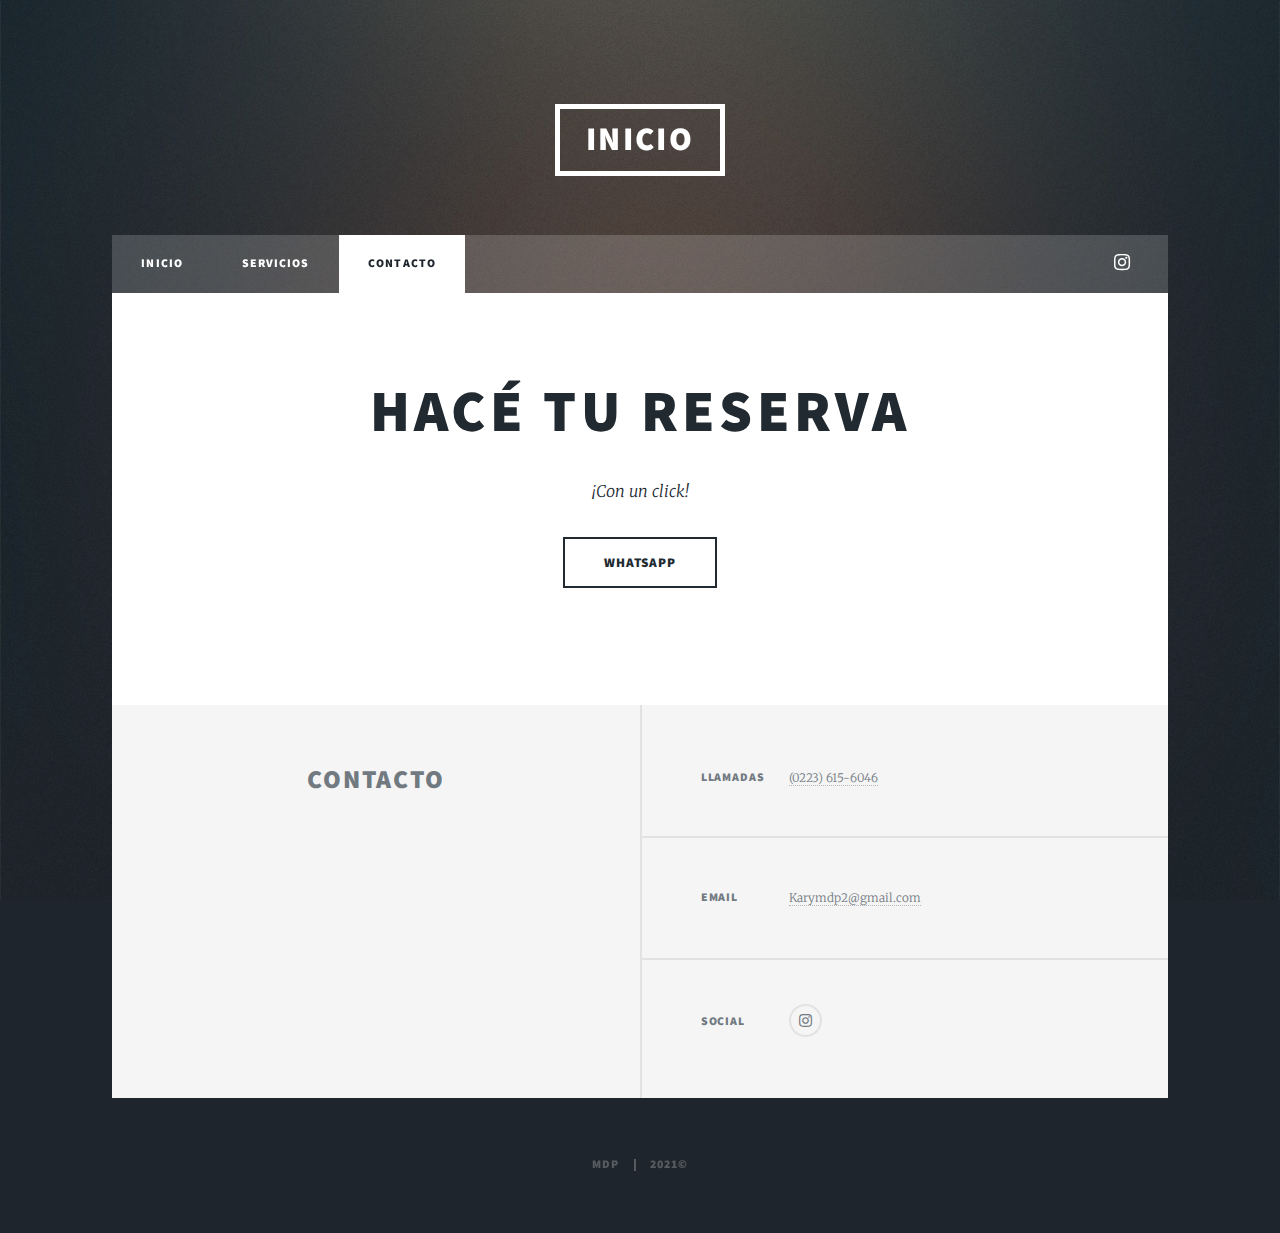
<file: elements.html>
<!DOCTYPE HTML>

<html>
	<head>
		<title>Contacto</title>
		<meta charset="utf-8" />
		<meta name="viewport" content="width=device-width, initial-scale=1, user-scalable=no" />
		<link rel="icon" type="image/x-icon" href="images/icono.ico">
		<link rel="stylesheet" href="assets/css/main.css" />
		<noscript><link rel="stylesheet" href="assets/css/noscript.css" /></noscript>
		<link href="https://cdn.jsdelivr.net/npm/bootstrap@5.1.1/dist/css/bootstrap.min.css" rel="stylesheet"
		integrity="sha384-F3w7mX95PdgyTmZZMECAngseQB83DfGTowi0iMjiWaeVhAn4FJkqJByhZMI3AhiU" crossorigin="anonymous">
		<script src="https://cdn.jsdelivr.net/npm/bootstrap@5.1.1/dist/js/bootstrap.bundle.min.js"
		integrity="sha384-/bQdsTh/da6pkI1MST/rWKFNjaCP5gBSY4sEBT38Q/9RBh9AH40zEOg7Hlq2THRZ" crossorigin="anonymous">
		</script>
	</head>
	<body class="is-preload">

		<!-- Wrapper -->
			<div id="wrapper">

				<!-- Header -->
					<header id="header">
						<a href="index.html" class="logo">Inicio</a>
					</header>

				<!-- Nav -->
					<nav id="nav">
						<ul class="links">
							<li><a href="index.html">Inicio</a></li>
							<li><a href="generic.html">Servicios</a></li>
							<li class="active"><a href="elements.html">Contacto</a></li>
						</ul>
						<ul class="icons">
							<li><a href="https://www.instagram.com/karuglam/" class="icon brands fa-instagram"><span class="label">Instagram</span></a></li>
						</ul>
					</nav>

				<!-- Main -->
					<div id="main">

						<!-- Post -->
							<section class="post">
								<header class="major">
									<h1>Hacé tu Reserva</h1>
									<p>¡Con un click!</p>
									<ul class="actions special">
										<li><a href="https://api.whatsapp.com/send?phone=5492236156046" class="button large">Whatsapp</a></li>
									</ul>
								</header>
							</section>

					</div>

				<!-- Footer -->
					<footer id="footer">
						<section>
							<h2 style="text-align:center;">Contacto</h2>
						</section>
						<section class="split contact">
			
							<section>
								<h3>Llamadas</h3>
								<p><a href="#">(0223) 615-6046</a></p>
							</section>
							<section>
								<h3>Email</h3>
								<p><a href="#">Karymdp2@gmail.com</a></p>
							</section>
							<section>
								<h3>Social</h3>
								<ul class="icons alt">
									<li><a href="https://www.instagram.com/karuglam/" class="icon brands alt fa-instagram"><span
												class="label">Instagram</span></a></li>
								</ul>
							</section>
						</section>
					</footer>

				<!-- Copyright -->
					<div id="copyright">
						<ul><li> Mdp</li><li>2021©</li></ul>
					</div>

			</div>

		<!-- Scripts -->
		<script src="assets/js/jquery.min.js"></script>
		<script src="assets/js/jquery.scrollex.min.js"></script>
		<script src="assets/js/jquery.scrolly.min.js"></script>
		<script src="assets/js/browser.min.js"></script>
		<script src="assets/js/breakpoints.min.js"></script>
		<script src="assets/js/util.js"></script>
		<script src="assets/js/main.js"></script>

	</body>
</html>
</file>
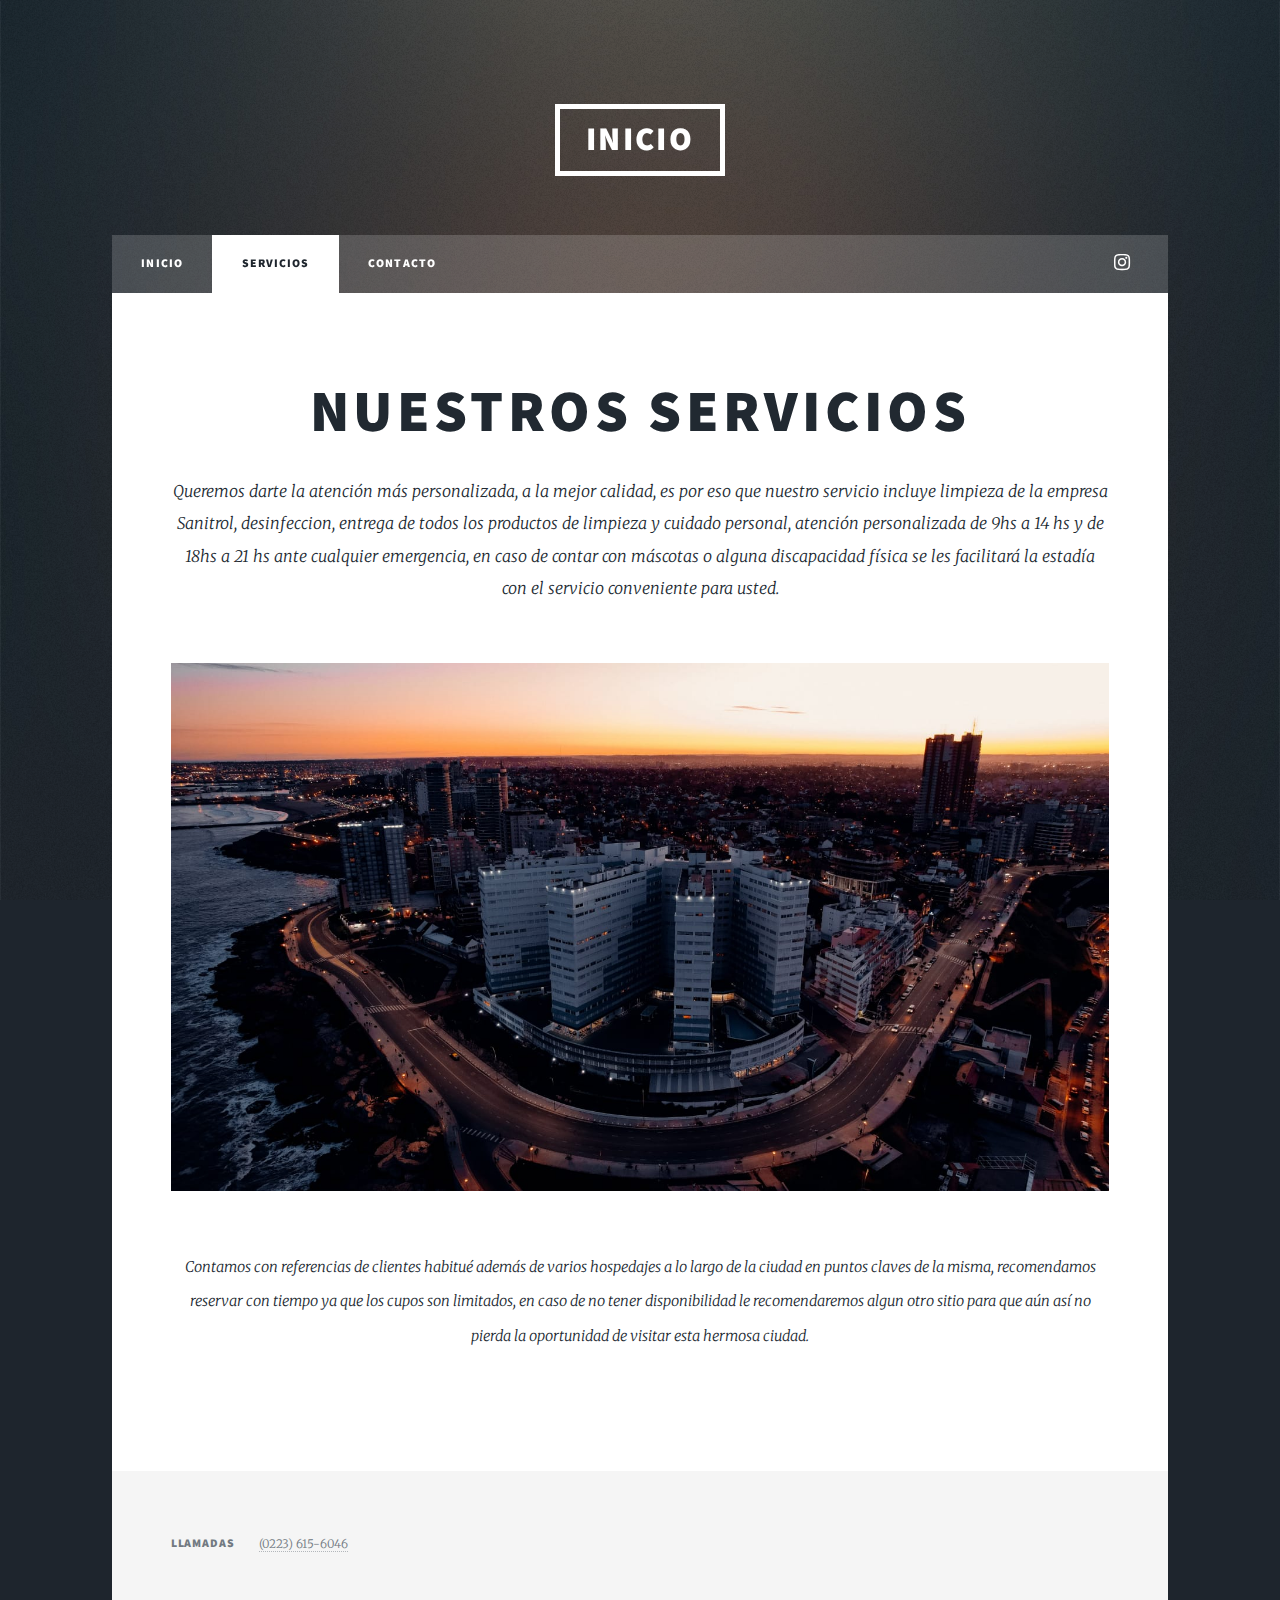
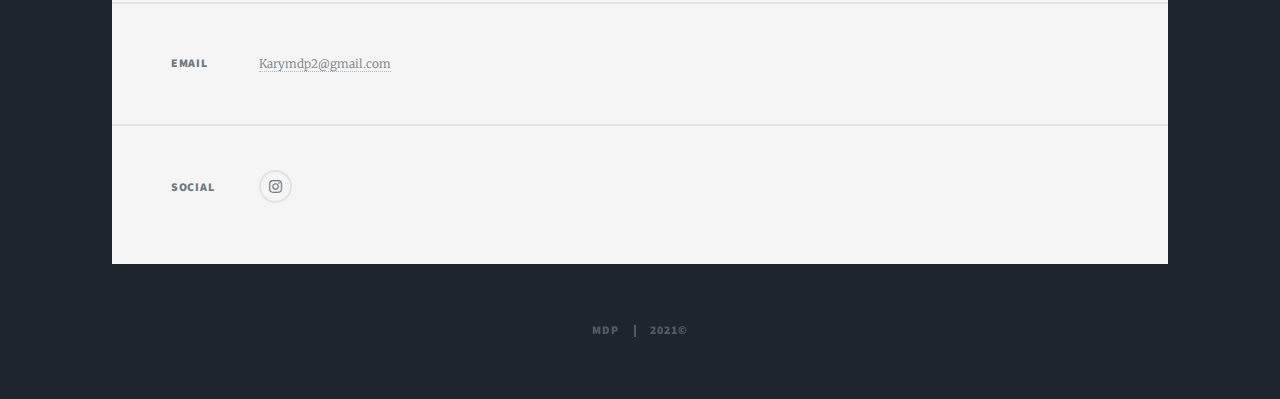
<file: generic.html>
<!DOCTYPE HTML>

<html>
	<head>
		<title>Servicios</title>
		<meta charset="utf-8" />
		<meta name="viewport" content="width=device-width, initial-scale=1, user-scalable=no" />
		<link rel="icon" type="image/x-icon" href="images/icono.ico">
		<link rel="stylesheet" href="assets/css/main.css" />
		<noscript><link rel="stylesheet" href="assets/css/noscript.css" /></noscript>
		<link href="https://cdn.jsdelivr.net/npm/bootstrap@5.1.1/dist/css/bootstrap.min.css" rel="stylesheet"
		integrity="sha384-F3w7mX95PdgyTmZZMECAngseQB83DfGTowi0iMjiWaeVhAn4FJkqJByhZMI3AhiU" crossorigin="anonymous">
		<script src="https://cdn.jsdelivr.net/npm/bootstrap@5.1.1/dist/js/bootstrap.bundle.min.js"
		integrity="sha384-/bQdsTh/da6pkI1MST/rWKFNjaCP5gBSY4sEBT38Q/9RBh9AH40zEOg7Hlq2THRZ" crossorigin="anonymous">
		</script>
	</head>
	<body class="is-preload">

		<!-- Wrapper -->
			<div id="wrapper">

				<!-- Header -->
					<header id="header">
						<a href="index.html" class="logo">Inicio</a>
					</header>

				<!-- Nav -->
					<nav id="nav">
						<ul class="links">
							<li><a href="index.html">Inicio</a></li>
							<li class="active"><a href="generic.html">Servicios</a></li>
							<li><a href="elements.html">Contacto</a></li>
						</ul>
						<ul class="icons">
							<li><a href="https://www.instagram.com/karuglam/" class="icon brands fa-instagram"><span class="label">Instagram</span></a></li>
						</ul>
					</nav>

				<!-- Main -->
					<div id="main">

						<!-- Post -->
							<section class="post">
								<header class="major">
									<h1>Nuestros Servicios</h1>
									<p>Queremos darte la atención más personalizada, a la mejor calidad, es por eso que nuestro servicio incluye limpieza de la empresa Sanitrol, desinfeccion, entrega de todos los productos de limpieza y cuidado personal, atención personalizada de 9hs a 14 hs y de 18hs a 21 hs ante cualquier emergencia, en caso de contar con máscotas o alguna discapacidad física se les facilitará la estadía con el servicio conveniente para usted.</p>
								</header>
								<div class="image main"><img src="img/background.jpeg" alt="" /></div>
								<header class="major">
								<p>Contamos con referencias de clientes habitué además de varios hospedajes a lo largo de la ciudad en puntos claves de la misma, recomendamos reservar con tiempo ya que los cupos son limitados, en caso de no tener disponibilidad le recomendaremos algun otro sitio para que aún así no pierda la oportunidad de visitar esta hermosa ciudad.</p>
								</header>
							</section>

					</div>

				<!-- Footer -->
					<footer id="footer">
						
						<section class="split contact">
							<section>
								<h3>Llamadas</h3>
								<p><a href="#">(0223) 615-6046</a></p>
							</section>
							<section>
								<h3>Email</h3>
								<p><a href="#">Karymdp2@gmail.com</a></p>
							</section>
							<section>
								<h3>Social</h3>
								<ul class="icons alt">
									<li><a href="https://www.instagram.com/karuglam/" class="icon brands alt fa-instagram"><span class="label">Instagram</span></a></li>
								</ul>
							</section>
						</section>
					</footer>

				<!-- Copyright -->
					<div id="copyright">
						<ul><li> Mdp</li><li>2021©</li></ul>
					</div>	

			</div>

		<!-- Scripts -->
		<script src="assets/js/jquery.min.js"></script>
		<script src="assets/js/jquery.scrollex.min.js"></script>
		<script src="assets/js/jquery.scrolly.min.js"></script>
		<script src="assets/js/browser.min.js"></script>
		<script src="assets/js/breakpoints.min.js"></script>
		<script src="assets/js/util.js"></script>
		<script src="assets/js/main.js"></script>
			

	</body>
</html>
</file>
<file: assets/css/main.css>
@import url(fontawesome-all.min.css);
@import url("https://fonts.googleapis.com/css?family=Merriweather:300,700,300italic,700italic|Source+Sans+Pro:900");

/*
	Massively by HTML5 UP
	html5up.net | @ajlkn
	Free for personal and commercial use under the CCA 3.0 license (html5up.net/license)
*/

.espacioenblanco{
	margin-top: 2rem;

}


html, body, div, span, applet, object,
iframe, h1, h2, h3, h4, h5, h6, p, blockquote,
pre, a, abbr, acronym, address, big, cite,
code, del, dfn, em, img, ins, kbd, q, s, samp,
small, strike, strong, sub, sup, tt, var, b,
u, i, center, dl, dt, dd, ol, ul, li, fieldset,
form, label, legend, table, caption, tbody,
tfoot, thead, tr, th, td, article, aside,
canvas, details, embed, figure, figcaption,
footer, header, hgroup, menu, nav, output, ruby,
section, summary, time, mark, audio, video {
	margin: 0;
	padding: 0;
	border: 0;
	font-size: 100%;
	font: inherit;
	vertical-align: baseline;}

article, aside, details, figcaption, figure,
footer, header, hgroup, menu, nav, section {
	display: block;}

body {
	line-height: 1;
}

ol, ul {
	list-style: none;
}

blockquote, q {
	quotes: none;
}

	blockquote:before, blockquote:after, q:before, q:after {
		content: '';
		content: none;
	}

table {
	border-collapse: collapse;
	border-spacing: 0;
}

body {
	-webkit-text-size-adjust: none;
}

mark {
	background-color: transparent;
	color: inherit;
}

input::-moz-focus-inner {
	border: 0;
	padding: 0;
}

input, select, textarea {
	-moz-appearance: none;
	-webkit-appearance: none;
	-ms-appearance: none;
	appearance: none;
}

/* Basic */

	@-ms-viewport {
		width: device-width;
	}

	body {
		-ms-overflow-style: scrollbar;
	}

	@media screen and (max-width: 480px) {

		html, body {
			min-width: 320px;
		}

	}

	html {
		box-sizing: border-box;
	}

	*, *:before, *:after {
		box-sizing: inherit;
	}

	body {
		background-color: #1e252d;
	}

		body.is-preload *, body.is-preload *:before, body.is-preload *:after {
			-moz-animation: none !important;
			-webkit-animation: none !important;
			-ms-animation: none !important;
			animation: none !important;
			-moz-transition: none !important;
			-webkit-transition: none !important;
			-ms-transition: none !important;
			transition: none !important;
		}

/* Type */

	html {
		font-size: 16pt;
	}

		@media screen and (max-width: 1680px) {

			html {
				font-size: 12pt;
			}

		}

		@media screen and (max-width: 1280px) {

			html {
				font-size: 11pt;
			}

		}

		@media screen and (max-width: 360px) {

			html {
				font-size: 10pt;
			}

		}

	body {
		color: #212931;
	}

	body, input, select, textarea {
		font-family: "Merriweather", Georgia, serif;
		font-weight: 300;
		font-size: 1rem;
		line-height: 2.375;
	}

	a {
		-moz-transition: color 0.2s ease-in-out, background-color 0.2s ease-in-out, border-color 0.2s ease-in-out, box-shadow 0.2s ease-in-out;
		-webkit-transition: color 0.2s ease-in-out, background-color 0.2s ease-in-out, border-color 0.2s ease-in-out, box-shadow 0.2s ease-in-out;
		-ms-transition: color 0.2s ease-in-out, background-color 0.2s ease-in-out, border-color 0.2s ease-in-out, box-shadow 0.2s ease-in-out;
		transition: color 0.2s ease-in-out, background-color 0.2s ease-in-out, border-color 0.2s ease-in-out, box-shadow 0.2s ease-in-out;
		border-bottom: dotted 1px;
		text-decoration: none;
	}

		a:hover {
			border-bottom-color: transparent;
		}

	strong, b {
		font-weight: 600;
	}

	em, i {
		font-style: italic;
	}

	p {
		text-align: justify;
		margin: 0 0 2rem 0;
	}

	h1, h2, h3, h4, h5, h6 {
		font-family: "Source Sans Pro", Helvetica, sans-serif;
		font-weight: 900;
		line-height: 1.5;
		letter-spacing: 0.075em;
		text-transform: uppercase;
		margin: 0 0 1rem 0;
	}

		h1 a, h2 a, h3 a, h4 a, h5 a, h6 a {
			border-bottom: 0;
			color: inherit;
			text-decoration: none;
		}

	h1 {
		font-size: 4rem;
		line-height: 1.1;
		margin: 0 0 2rem 0;
	}

	h2 {
		font-size: 1.75rem;
		line-height: 1.3;
		margin: 0 0 1.5rem 0;
	}

	h3 {
		font-size: 1.25rem;
		margin: 0 0 1.5rem 0;
	}

	h4 {
		font-size: 1rem;
	}

	h5 {
		font-size: 0.9rem;
	}

	h6 {
		font-size: 0.8rem;
	}

	sub {
		font-size: 0.8rem;
		position: relative;
		top: 0.5rem;
	}

	sup {
		font-size: 0.8rem;
		position: relative;
		top: -0.5rem;
	}

	blockquote {
		border-left: solid 4px;
		font-style: italic;
		margin: 0 0 2rem 0;
		padding: 0.5rem 0 0.5rem 2rem;
	}

	code {
		border: solid 2px;
		font-family: "Courier New", monospace;
		font-size: 0.9rem;
		margin: 0 0.25rem;
		padding: 0.25rem 0.65rem;
	}

	pre {
		-webkit-overflow-scrolling: touch;
		font-family: "Courier New", monospace;
		font-size: 0.9rem;
		margin: 0 0 2rem 0;
	}

		pre code {
			display: block;
			line-height: 1.75;
			padding: 1rem 1.5rem;
			overflow-x: auto;
		}

	hr {
		border: 0;
		border-bottom: solid 2px;
		margin: 3rem 0;
	}

		hr.major {
			margin: 5rem 0;
		}

	.align-left {
		text-align: left;
	}

	.align-center {
		text-align: center;
	}

	.align-right {
		text-align: right;
	}

	input, select, textarea {
		color: #212931;
	}

	a {
		color: #212931;
		border-bottom-color: rgba(33, 41, 49, 0.5);
	}

		a:hover {
			border-bottom-color: transparent;
			color: #18bfef !important;
		}

	strong, b {
		color: #212931;
	}

	h1, h2, h3, h4, h5, h6 {
		color: #212931;
	}

	blockquote {
		border-left-color: #eeeeee;
	}

	code {
		background: rgba(220, 220, 220, 0.25);
		border-color: #eeeeee;
	}

	hr {
		border-bottom-color: #eeeeee;
	}

/* Row */

	.row {
		display: flex;
		flex-wrap: wrap;
		box-sizing: border-box;
		align-items: stretch;
	}

		.row > * {
			box-sizing: border-box;
		}

		.row.gtr-uniform > * > :last-child {
			margin-bottom: 0;
		}

		.row.aln-left {
			justify-content: flex-start;
		}

		.row.aln-center {
			justify-content: center;
		}

		.row.aln-right {
			justify-content: flex-end;
		}

		.row.aln-top {
			align-items: flex-start;
		}

		.row.aln-middle {
			align-items: center;
		}

		.row.aln-bottom {
			align-items: flex-end;
		}

		.row > .imp {
			order: -1;
		}

		.row > .col-1 {
			width: 8.33333%;
		}

		.row > .off-1 {
			margin-left: 8.33333%;
		}

		.row > .col-2 {
			width: 16.66667%;
		}

		.row > .off-2 {
			margin-left: 16.66667%;
		}

		.row > .col-3 {
			width: 25%;
		}

		.row > .off-3 {
			margin-left: 25%;
		}

		.row > .col-4 {
			width: 33.33333%;
		}

		.row > .off-4 {
			margin-left: 33.33333%;
		}

		.row > .col-5 {
			width: 41.66667%;
		}

		.row > .off-5 {
			margin-left: 41.66667%;
		}

		.row > .col-6 {
			width: 50%;
		}

		.row > .off-6 {
			margin-left: 50%;
		}

		.row > .col-7 {
			width: 58.33333%;
		}

		.row > .off-7 {
			margin-left: 58.33333%;
		}

		.row > .col-8 {
			width: 66.66667%;
		}

		.row > .off-8 {
			margin-left: 66.66667%;
		}

		.row > .col-9 {
			width: 75%;
		}

		.row > .off-9 {
			margin-left: 75%;
		}

		.row > .col-10 {
			width: 83.33333%;
		}

		.row > .off-10 {
			margin-left: 83.33333%;
		}

		.row > .col-11 {
			width: 91.66667%;
		}

		.row > .off-11 {
			margin-left: 91.66667%;
		}

		.row > .col-12 {
			width: 100%;
		}

		.row > .off-12 {
			margin-left: 100%;
		}

		.row.gtr-0 {
			margin-top: 0;
			margin-left: 0rem;
		}

			.row.gtr-0 > * {
				padding: 0 0 0 0rem;
			}

			.row.gtr-0.gtr-uniform {
				margin-top: 0rem;
			}

				.row.gtr-0.gtr-uniform > * {
					padding-top: 0rem;
				}

		.row.gtr-25 {
			margin-top: 0;
			margin-left: -0.375rem;
		}

			.row.gtr-25 > * {
				padding: 0 0 0 0.375rem;
			}

			.row.gtr-25.gtr-uniform {
				margin-top: -0.375rem;
			}

				.row.gtr-25.gtr-uniform > * {
					padding-top: 0.375rem;
				}

		.row.gtr-50 {
			margin-top: 0;
			margin-left: -0.75rem;
		}

			.row.gtr-50 > * {
				padding: 0 0 0 0.75rem;
			}

			.row.gtr-50.gtr-uniform {
				margin-top: -0.75rem;
			}

				.row.gtr-50.gtr-uniform > * {
					padding-top: 0.75rem;
				}

		.row {
			margin-top: 0;
			margin-left: -1.5rem;
		}

			.row > * {
				padding: 0 0 0 1.5rem;
			}

			.row.gtr-uniform {
				margin-top: -1.5rem;
			}

				.row.gtr-uniform > * {
					padding-top: 1.5rem;
				}

		.row.gtr-150 {
			margin-top: 0;
			margin-left: -2.25rem;
		}

			.row.gtr-150 > * {
				padding: 0 0 0 2.25rem;
			}

			.row.gtr-150.gtr-uniform {
				margin-top: -2.25rem;
			}

				.row.gtr-150.gtr-uniform > * {
					padding-top: 2.25rem;
				}

		.row.gtr-200 {
			margin-top: 0;
			margin-left: -3rem;
		}

			.row.gtr-200 > * {
				padding: 0 0 0 3rem;
			}

			.row.gtr-200.gtr-uniform {
				margin-top: -3rem;
			}

				.row.gtr-200.gtr-uniform > * {
					padding-top: 3rem;
				}

		@media screen and (max-width: 1680px) {

			.row {
				display: flex;
				flex-wrap: wrap;
				box-sizing: border-box;
				align-items: stretch;
			}

				.row > * {
					box-sizing: border-box;
				}

				.row.gtr-uniform > * > :last-child {
					margin-bottom: 0;
				}

				.row.aln-left {
					justify-content: flex-start;
				}

				.row.aln-center {
					justify-content: center;
				}

				.row.aln-right {
					justify-content: flex-end;
				}

				.row.aln-top {
					align-items: flex-start;
				}

				.row.aln-middle {
					align-items: center;
				}

				.row.aln-bottom {
					align-items: flex-end;
				}

				.row > .imp-xlarge {
					order: -1;
				}

				.row > .col-1-xlarge {
					width: 8.33333%;
				}

				.row > .off-1-xlarge {
					margin-left: 8.33333%;
				}

				.row > .col-2-xlarge {
					width: 16.66667%;
				}

				.row > .off-2-xlarge {
					margin-left: 16.66667%;
				}

				.row > .col-3-xlarge {
					width: 25%;
				}

				.row > .off-3-xlarge {
					margin-left: 25%;
				}

				.row > .col-4-xlarge {
					width: 33.33333%;
				}

				.row > .off-4-xlarge {
					margin-left: 33.33333%;
				}

				.row > .col-5-xlarge {
					width: 41.66667%;
				}

				.row > .off-5-xlarge {
					margin-left: 41.66667%;
				}

				.row > .col-6-xlarge {
					width: 50%;
				}

				.row > .off-6-xlarge {
					margin-left: 50%;
				}

				.row > .col-7-xlarge {
					width: 58.33333%;
				}

				.row > .off-7-xlarge {
					margin-left: 58.33333%;
				}

				.row > .col-8-xlarge {
					width: 66.66667%;
				}

				.row > .off-8-xlarge {
					margin-left: 66.66667%;
				}

				.row > .col-9-xlarge {
					width: 75%;
				}

				.row > .off-9-xlarge {
					margin-left: 75%;
				}

				.row > .col-10-xlarge {
					width: 83.33333%;
				}

				.row > .off-10-xlarge {
					margin-left: 83.33333%;
				}

				.row > .col-11-xlarge {
					width: 91.66667%;
				}

				.row > .off-11-xlarge {
					margin-left: 91.66667%;
				}

				.row > .col-12-xlarge {
					width: 100%;
				}

				.row > .off-12-xlarge {
					margin-left: 100%;
				}

				.row.gtr-0 {
					margin-top: 0;
					margin-left: 0rem;
				}

					.row.gtr-0 > * {
						padding: 0 0 0 0rem;
					}

					.row.gtr-0.gtr-uniform {
						margin-top: 0rem;
					}

						.row.gtr-0.gtr-uniform > * {
							padding-top: 0rem;
						}

				.row.gtr-25 {
					margin-top: 0;
					margin-left: -0.375rem;
				}

					.row.gtr-25 > * {
						padding: 0 0 0 0.375rem;
					}

					.row.gtr-25.gtr-uniform {
						margin-top: -0.375rem;
					}

						.row.gtr-25.gtr-uniform > * {
							padding-top: 0.375rem;
						}

				.row.gtr-50 {
					margin-top: 0;
					margin-left: -0.75rem;
				}

					.row.gtr-50 > * {
						padding: 0 0 0 0.75rem;
					}

					.row.gtr-50.gtr-uniform {
						margin-top: -0.75rem;
					}

						.row.gtr-50.gtr-uniform > * {
							padding-top: 0.75rem;
						}

				.row {
					margin-top: 0;
					margin-left: -1.5rem;
				}

					.row > * {
						padding: 0 0 0 1.5rem;
					}

					.row.gtr-uniform {
						margin-top: -1.5rem;
					}

						.row.gtr-uniform > * {
							padding-top: 1.5rem;
						}

				.row.gtr-150 {
					margin-top: 0;
					margin-left: -2.25rem;
				}

					.row.gtr-150 > * {
						padding: 0 0 0 2.25rem;
					}

					.row.gtr-150.gtr-uniform {
						margin-top: -2.25rem;
					}

						.row.gtr-150.gtr-uniform > * {
							padding-top: 2.25rem;
						}

				.row.gtr-200 {
					margin-top: 0;
					margin-left: -3rem;
				}

					.row.gtr-200 > * {
						padding: 0 0 0 3rem;
					}

					.row.gtr-200.gtr-uniform {
						margin-top: -3rem;
					}

						.row.gtr-200.gtr-uniform > * {
							padding-top: 3rem;
						}

		}

		@media screen and (max-width: 1280px) {

			.row {
				display: flex;
				flex-wrap: wrap;
				box-sizing: border-box;
				align-items: stretch;
			}

				.row > * {
					box-sizing: border-box;
				}

				.row.gtr-uniform > * > :last-child {
					margin-bottom: 0;
				}

				.row.aln-left {
					justify-content: flex-start;
				}

				.row.aln-center {
					justify-content: center;
				}

				.row.aln-right {
					justify-content: flex-end;
				}

				.row.aln-top {
					align-items: flex-start;
				}

				.row.aln-middle {
					align-items: center;
				}

				.row.aln-bottom {
					align-items: flex-end;
				}

				.row > .imp-large {
					order: -1;
				}

				.row > .col-1-large {
					width: 8.33333%;
				}

				.row > .off-1-large {
					margin-left: 8.33333%;
				}

				.row > .col-2-large {
					width: 16.66667%;
				}

				.row > .off-2-large {
					margin-left: 16.66667%;
				}

				.row > .col-3-large {
					width: 25%;
				}

				.row > .off-3-large {
					margin-left: 25%;
				}

				.row > .col-4-large {
					width: 33.33333%;
				}

				.row > .off-4-large {
					margin-left: 33.33333%;
				}

				.row > .col-5-large {
					width: 41.66667%;
				}

				.row > .off-5-large {
					margin-left: 41.66667%;
				}

				.row > .col-6-large {
					width: 50%;
				}

				.row > .off-6-large {
					margin-left: 50%;
				}

				.row > .col-7-large {
					width: 58.33333%;
				}

				.row > .off-7-large {
					margin-left: 58.33333%;
				}

				.row > .col-8-large {
					width: 66.66667%;
				}

				.row > .off-8-large {
					margin-left: 66.66667%;
				}

				.row > .col-9-large {
					width: 75%;
				}

				.row > .off-9-large {
					margin-left: 75%;
				}

				.row > .col-10-large {
					width: 83.33333%;
				}

				.row > .off-10-large {
					margin-left: 83.33333%;
				}

				.row > .col-11-large {
					width: 91.66667%;
				}

				.row > .off-11-large {
					margin-left: 91.66667%;
				}

				.row > .col-12-large {
					width: 100%;
				}

				.row > .off-12-large {
					margin-left: 100%;
				}

				.row.gtr-0 {
					margin-top: 0;
					margin-left: 0rem;
				}

					.row.gtr-0 > * {
						padding: 0 0 0 0rem;
					}

					.row.gtr-0.gtr-uniform {
						margin-top: 0rem;
					}

						.row.gtr-0.gtr-uniform > * {
							padding-top: 0rem;
						}

				.row.gtr-25 {
					margin-top: 0;
					margin-left: -0.375rem;
				}

					.row.gtr-25 > * {
						padding: 0 0 0 0.375rem;
					}

					.row.gtr-25.gtr-uniform {
						margin-top: -0.375rem;
					}

						.row.gtr-25.gtr-uniform > * {
							padding-top: 0.375rem;
						}

				.row.gtr-50 {
					margin-top: 0;
					margin-left: -0.75rem;
				}

					.row.gtr-50 > * {
						padding: 0 0 0 0.75rem;
					}

					.row.gtr-50.gtr-uniform {
						margin-top: -0.75rem;
					}

						.row.gtr-50.gtr-uniform > * {
							padding-top: 0.75rem;
						}

				.row {
					margin-top: 0;
					margin-left: -1.5rem;
				}

					.row > * {
						padding: 0 0 0 1.5rem;
					}

					.row.gtr-uniform {
						margin-top: -1.5rem;
					}

						.row.gtr-uniform > * {
							padding-top: 1.5rem;
						}

				.row.gtr-150 {
					margin-top: 0;
					margin-left: -2.25rem;
				}

					.row.gtr-150 > * {
						padding: 0 0 0 2.25rem;
					}

					.row.gtr-150.gtr-uniform {
						margin-top: -2.25rem;
					}

						.row.gtr-150.gtr-uniform > * {
							padding-top: 2.25rem;
						}

				.row.gtr-200 {
					margin-top: 0;
					margin-left: -3rem;
				}

					.row.gtr-200 > * {
						padding: 0 0 0 3rem;
					}

					.row.gtr-200.gtr-uniform {
						margin-top: -3rem;
					}

						.row.gtr-200.gtr-uniform > * {
							padding-top: 3rem;
						}

		}

		@media screen and (max-width: 980px) {

			.row {
				display: flex;
				flex-wrap: wrap;
				box-sizing: border-box;
				align-items: stretch;
			}

				.row > * {
					box-sizing: border-box;
				}

				.row.gtr-uniform > * > :last-child {
					margin-bottom: 0;
				}

				.row.aln-left {
					justify-content: flex-start;
				}

				.row.aln-center {
					justify-content: center;
				}

				.row.aln-right {
					justify-content: flex-end;
				}

				.row.aln-top {
					align-items: flex-start;
				}

				.row.aln-middle {
					align-items: center;
				}

				.row.aln-bottom {
					align-items: flex-end;
				}

				.row > .imp-medium {
					order: -1;
				}

				.row > .col-1-medium {
					width: 8.33333%;
				}

				.row > .off-1-medium {
					margin-left: 8.33333%;
				}

				.row > .col-2-medium {
					width: 16.66667%;
				}

				.row > .off-2-medium {
					margin-left: 16.66667%;
				}

				.row > .col-3-medium {
					width: 25%;
				}

				.row > .off-3-medium {
					margin-left: 25%;
				}

				.row > .col-4-medium {
					width: 33.33333%;
				}

				.row > .off-4-medium {
					margin-left: 33.33333%;
				}

				.row > .col-5-medium {
					width: 41.66667%;
				}

				.row > .off-5-medium {
					margin-left: 41.66667%;
				}

				.row > .col-6-medium {
					width: 50%;
				}

				.row > .off-6-medium {
					margin-left: 50%;
				}

				.row > .col-7-medium {
					width: 58.33333%;
				}

				.row > .off-7-medium {
					margin-left: 58.33333%;
				}

				.row > .col-8-medium {
					width: 66.66667%;
				}

				.row > .off-8-medium {
					margin-left: 66.66667%;
				}

				.row > .col-9-medium {
					width: 75%;
				}

				.row > .off-9-medium {
					margin-left: 75%;
				}

				.row > .col-10-medium {
					width: 83.33333%;
				}

				.row > .off-10-medium {
					margin-left: 83.33333%;
				}

				.row > .col-11-medium {
					width: 91.66667%;
				}

				.row > .off-11-medium {
					margin-left: 91.66667%;
				}

				.row > .col-12-medium {
					width: 100%;
				}

				.row > .off-12-medium {
					margin-left: 100%;
				}

				.row.gtr-0 {
					margin-top: 0;
					margin-left: 0rem;
				}

					.row.gtr-0 > * {
						padding: 0 0 0 0rem;
					}

					.row.gtr-0.gtr-uniform {
						margin-top: 0rem;
					}

						.row.gtr-0.gtr-uniform > * {
							padding-top: 0rem;
						}

				.row.gtr-25 {
					margin-top: 0;
					margin-left: -0.375rem;
				}

					.row.gtr-25 > * {
						padding: 0 0 0 0.375rem;
					}

					.row.gtr-25.gtr-uniform {
						margin-top: -0.375rem;
					}

						.row.gtr-25.gtr-uniform > * {
							padding-top: 0.375rem;
						}

				.row.gtr-50 {
					margin-top: 0;
					margin-left: -0.75rem;
				}

					.row.gtr-50 > * {
						padding: 0 0 0 0.75rem;
					}

					.row.gtr-50.gtr-uniform {
						margin-top: -0.75rem;
					}

						.row.gtr-50.gtr-uniform > * {
							padding-top: 0.75rem;
						}

				.row {
					margin-top: 0;
					margin-left: -1.5rem;
				}

					.row > * {
						padding: 0 0 0 1.5rem;
					}

					.row.gtr-uniform {
						margin-top: -1.5rem;
					}

						.row.gtr-uniform > * {
							padding-top: 1.5rem;
						}

				.row.gtr-150 {
					margin-top: 0;
					margin-left: -2.25rem;
				}

					.row.gtr-150 > * {
						padding: 0 0 0 2.25rem;
					}

					.row.gtr-150.gtr-uniform {
						margin-top: -2.25rem;
					}

						.row.gtr-150.gtr-uniform > * {
							padding-top: 2.25rem;
						}

				.row.gtr-200 {
					margin-top: 0;
					margin-left: -3rem;
				}

					.row.gtr-200 > * {
						padding: 0 0 0 3rem;
					}

					.row.gtr-200.gtr-uniform {
						margin-top: -3rem;
					}

						.row.gtr-200.gtr-uniform > * {
							padding-top: 3rem;
						}

		}

		@media screen and (max-width: 736px) {

			.row {
				display: flex;
				flex-wrap: wrap;
				box-sizing: border-box;
				align-items: stretch;
			}

				.row > * {
					box-sizing: border-box;
				}

				.row.gtr-uniform > * > :last-child {
					margin-bottom: 0;
				}

				.row.aln-left {
					justify-content: flex-start;
				}

				.row.aln-center {
					justify-content: center;
				}

				.row.aln-right {
					justify-content: flex-end;
				}

				.row.aln-top {
					align-items: flex-start;
				}

				.row.aln-middle {
					align-items: center;
				}

				.row.aln-bottom {
					align-items: flex-end;
				}

				.row > .imp-small {
					order: -1;
				}

				.row > .col-1-small {
					width: 8.33333%;
				}

				.row > .off-1-small {
					margin-left: 8.33333%;
				}

				.row > .col-2-small {
					width: 16.66667%;
				}

				.row > .off-2-small {
					margin-left: 16.66667%;
				}

				.row > .col-3-small {
					width: 25%;
				}

				.row > .off-3-small {
					margin-left: 25%;
				}

				.row > .col-4-small {
					width: 33.33333%;
				}

				.row > .off-4-small {
					margin-left: 33.33333%;
				}

				.row > .col-5-small {
					width: 41.66667%;
				}

				.row > .off-5-small {
					margin-left: 41.66667%;
				}

				.row > .col-6-small {
					width: 50%;
				}

				.row > .off-6-small {
					margin-left: 50%;
				}

				.row > .col-7-small {
					width: 58.33333%;
				}

				.row > .off-7-small {
					margin-left: 58.33333%;
				}

				.row > .col-8-small {
					width: 66.66667%;
				}

				.row > .off-8-small {
					margin-left: 66.66667%;
				}

				.row > .col-9-small {
					width: 75%;
				}

				.row > .off-9-small {
					margin-left: 75%;
				}

				.row > .col-10-small {
					width: 83.33333%;
				}

				.row > .off-10-small {
					margin-left: 83.33333%;
				}

				.row > .col-11-small {
					width: 91.66667%;
				}

				.row > .off-11-small {
					margin-left: 91.66667%;
				}

				.row > .col-12-small {
					width: 100%;
				}

				.row > .off-12-small {
					margin-left: 100%;
				}

				.row.gtr-0 {
					margin-top: 0;
					margin-left: 0rem;
				}

					.row.gtr-0 > * {
						padding: 0 0 0 0rem;
					}

					.row.gtr-0.gtr-uniform {
						margin-top: 0rem;
					}

						.row.gtr-0.gtr-uniform > * {
							padding-top: 0rem;
						}

				.row.gtr-25 {
					margin-top: 0;
					margin-left: -0.375rem;
				}

					.row.gtr-25 > * {
						padding: 0 0 0 0.375rem;
					}

					.row.gtr-25.gtr-uniform {
						margin-top: -0.375rem;
					}

						.row.gtr-25.gtr-uniform > * {
							padding-top: 0.375rem;
						}

				.row.gtr-50 {
					margin-top: 0;
					margin-left: -0.75rem;
				}

					.row.gtr-50 > * {
						padding: 0 0 0 0.75rem;
					}

					.row.gtr-50.gtr-uniform {
						margin-top: -0.75rem;
					}

						.row.gtr-50.gtr-uniform > * {
							padding-top: 0.75rem;
						}

				.row {
					margin-top: 0;
					margin-left: -1.5rem;
				}

					.row > * {
						padding: 0 0 0 1.5rem;
					}

					.row.gtr-uniform {
						margin-top: -1.5rem;
					}

						.row.gtr-uniform > * {
							padding-top: 1.5rem;
						}

				.row.gtr-150 {
					margin-top: 0;
					margin-left: -2.25rem;
				}

					.row.gtr-150 > * {
						padding: 0 0 0 2.25rem;
					}

					.row.gtr-150.gtr-uniform {
						margin-top: -2.25rem;
					}

						.row.gtr-150.gtr-uniform > * {
							padding-top: 2.25rem;
						}

				.row.gtr-200 {
					margin-top: 0;
					margin-left: -3rem;
				}

					.row.gtr-200 > * {
						padding: 0 0 0 3rem;
					}

					.row.gtr-200.gtr-uniform {
						margin-top: -3rem;
					}

						.row.gtr-200.gtr-uniform > * {
							padding-top: 3rem;
						}

		}

		@media screen and (max-width: 480px) {

			.row {
				display: flex;
				flex-wrap: wrap;
				box-sizing: border-box;
				align-items: stretch;
			}

				.row > * {
					box-sizing: border-box;
				}

				.row.gtr-uniform > * > :last-child {
					margin-bottom: 0;
				}

				.row.aln-left {
					justify-content: flex-start;
				}

				.row.aln-center {
					justify-content: center;
				}

				.row.aln-right {
					justify-content: flex-end;
				}

				.row.aln-top {
					align-items: flex-start;
				}

				.row.aln-middle {
					align-items: center;
				}

				.row.aln-bottom {
					align-items: flex-end;
				}

				.row > .imp-xsmall {
					order: -1;
				}

				.row > .col-1-xsmall {
					width: 8.33333%;
				}

				.row > .off-1-xsmall {
					margin-left: 8.33333%;
				}

				.row > .col-2-xsmall {
					width: 16.66667%;
				}

				.row > .off-2-xsmall {
					margin-left: 16.66667%;
				}

				.row > .col-3-xsmall {
					width: 25%;
				}

				.row > .off-3-xsmall {
					margin-left: 25%;
				}

				.row > .col-4-xsmall {
					width: 33.33333%;
				}

				.row > .off-4-xsmall {
					margin-left: 33.33333%;
				}

				.row > .col-5-xsmall {
					width: 41.66667%;
				}

				.row > .off-5-xsmall {
					margin-left: 41.66667%;
				}

				.row > .col-6-xsmall {
					width: 50%;
				}

				.row > .off-6-xsmall {
					margin-left: 50%;
				}

				.row > .col-7-xsmall {
					width: 58.33333%;
				}

				.row > .off-7-xsmall {
					margin-left: 58.33333%;
				}

				.row > .col-8-xsmall {
					width: 66.66667%;
				}

				.row > .off-8-xsmall {
					margin-left: 66.66667%;
				}

				.row > .col-9-xsmall {
					width: 75%;
				}

				.row > .off-9-xsmall {
					margin-left: 75%;
				}

				.row > .col-10-xsmall {
					width: 83.33333%;
				}

				.row > .off-10-xsmall {
					margin-left: 83.33333%;
				}

				.row > .col-11-xsmall {
					width: 91.66667%;
				}

				.row > .off-11-xsmall {
					margin-left: 91.66667%;
				}

				.row > .col-12-xsmall {
					width: 100%;
				}

				.row > .off-12-xsmall {
					margin-left: 100%;
				}

				.row.gtr-0 {
					margin-top: 0;
					margin-left: 0rem;
				}

					.row.gtr-0 > * {
						padding: 0 0 0 0rem;
					}

					.row.gtr-0.gtr-uniform {
						margin-top: 0rem;
					}

						.row.gtr-0.gtr-uniform > * {
							padding-top: 0rem;
						}

				.row.gtr-25 {
					margin-top: 0;
					margin-left: -0.375rem;
				}

					.row.gtr-25 > * {
						padding: 0 0 0 0.375rem;
					}

					.row.gtr-25.gtr-uniform {
						margin-top: -0.375rem;
					}

						.row.gtr-25.gtr-uniform > * {
							padding-top: 0.375rem;
						}

				.row.gtr-50 {
					margin-top: 0;
					margin-left: -0.75rem;
				}

					.row.gtr-50 > * {
						padding: 0 0 0 0.75rem;
					}

					.row.gtr-50.gtr-uniform {
						margin-top: -0.75rem;
					}

						.row.gtr-50.gtr-uniform > * {
							padding-top: 0.75rem;
						}

				.row {
					margin-top: 0;
					margin-left: -1.5rem;
				}

					.row > * {
						padding: 0 0 0 1.5rem;
					}

					.row.gtr-uniform {
						margin-top: -1.5rem;
					}

						.row.gtr-uniform > * {
							padding-top: 1.5rem;
						}

				.row.gtr-150 {
					margin-top: 0;
					margin-left: -2.25rem;
				}

					.row.gtr-150 > * {
						padding: 0 0 0 2.25rem;
					}

					.row.gtr-150.gtr-uniform {
						margin-top: -2.25rem;
					}

						.row.gtr-150.gtr-uniform > * {
							padding-top: 2.25rem;
						}

				.row.gtr-200 {
					margin-top: 0;
					margin-left: -3rem;
				}

					.row.gtr-200 > * {
						padding: 0 0 0 3rem;
					}

					.row.gtr-200.gtr-uniform {
						margin-top: -3rem;
					}

						.row.gtr-200.gtr-uniform > * {
							padding-top: 3rem;
						}

		}

		@media screen and (max-width: 360px) {

			.row {
				display: flex;
				flex-wrap: wrap;
				box-sizing: border-box;
				align-items: stretch;
			}

				.row > * {
					box-sizing: border-box;
				}

				.row.gtr-uniform > * > :last-child {
					margin-bottom: 0;
				}

				.row.aln-left {
					justify-content: flex-start;
				}

				.row.aln-center {
					justify-content: center;
				}

				.row.aln-right {
					justify-content: flex-end;
				}

				.row.aln-top {
					align-items: flex-start;
				}

				.row.aln-middle {
					align-items: center;
				}

				.row.aln-bottom {
					align-items: flex-end;
				}

				.row > .imp-xxsmall {
					order: -1;
				}

				.row > .col-1-xxsmall {
					width: 8.33333%;
				}

				.row > .off-1-xxsmall {
					margin-left: 8.33333%;
				}

				.row > .col-2-xxsmall {
					width: 16.66667%;
				}

				.row > .off-2-xxsmall {
					margin-left: 16.66667%;
				}

				.row > .col-3-xxsmall {
					width: 25%;
				}

				.row > .off-3-xxsmall {
					margin-left: 25%;
				}

				.row > .col-4-xxsmall {
					width: 33.33333%;
				}

				.row > .off-4-xxsmall {
					margin-left: 33.33333%;
				}

				.row > .col-5-xxsmall {
					width: 41.66667%;
				}

				.row > .off-5-xxsmall {
					margin-left: 41.66667%;
				}

				.row > .col-6-xxsmall {
					width: 50%;
				}

				.row > .off-6-xxsmall {
					margin-left: 50%;
				}

				.row > .col-7-xxsmall {
					width: 58.33333%;
				}

				.row > .off-7-xxsmall {
					margin-left: 58.33333%;
				}

				.row > .col-8-xxsmall {
					width: 66.66667%;
				}

				.row > .off-8-xxsmall {
					margin-left: 66.66667%;
				}

				.row > .col-9-xxsmall {
					width: 75%;
				}

				.row > .off-9-xxsmall {
					margin-left: 75%;
				}

				.row > .col-10-xxsmall {
					width: 83.33333%;
				}

				.row > .off-10-xxsmall {
					margin-left: 83.33333%;
				}

				.row > .col-11-xxsmall {
					width: 91.66667%;
				}

				.row > .off-11-xxsmall {
					margin-left: 91.66667%;
				}

				.row > .col-12-xxsmall {
					width: 100%;
				}

				.row > .off-12-xxsmall {
					margin-left: 100%;
				}

				.row.gtr-0 {
					margin-top: 0;
					margin-left: 0rem;
				}

					.row.gtr-0 > * {
						padding: 0 0 0 0rem;
					}

					.row.gtr-0.gtr-uniform {
						margin-top: 0rem;
					}

						.row.gtr-0.gtr-uniform > * {
							padding-top: 0rem;
						}

				.row.gtr-25 {
					margin-top: 0;
					margin-left: -0.375rem;
				}

					.row.gtr-25 > * {
						padding: 0 0 0 0.375rem;
					}

					.row.gtr-25.gtr-uniform {
						margin-top: -0.375rem;
					}

						.row.gtr-25.gtr-uniform > * {
							padding-top: 0.375rem;
						}

				.row.gtr-50 {
					margin-top: 0;
					margin-left: -0.75rem;
				}

					.row.gtr-50 > * {
						padding: 0 0 0 0.75rem;
					}

					.row.gtr-50.gtr-uniform {
						margin-top: -0.75rem;
					}

						.row.gtr-50.gtr-uniform > * {
							padding-top: 0.75rem;
						}

				.row {
					margin-top: 0;
					margin-left: -1.5rem;
				}

					.row > * {
						padding: 0 0 0 1.5rem;
					}

					.row.gtr-uniform {
						margin-top: -1.5rem;
					}

						.row.gtr-uniform > * {
							padding-top: 1.5rem;
						}

				.row.gtr-150 {
					margin-top: 0;
					margin-left: -2.25rem;
				}

					.row.gtr-150 > * {
						padding: 0 0 0 2.25rem;
					}

					.row.gtr-150.gtr-uniform {
						margin-top: -2.25rem;
					}

						.row.gtr-150.gtr-uniform > * {
							padding-top: 2.25rem;
						}

				.row.gtr-200 {
					margin-top: 0;
					margin-left: -3rem;
				}

					.row.gtr-200 > * {
						padding: 0 0 0 3rem;
					}

					.row.gtr-200.gtr-uniform {
						margin-top: -3rem;
					}

						.row.gtr-200.gtr-uniform > * {
							padding-top: 3rem;
						}

		}

/* Box */

	.box {
		border: solid 2px;
		margin-bottom: 2rem;
		padding: 1.5rem;
	}

		.box > :last-child,
		.box > :last-child > :last-child,
		.box > :last-child > :last-child > :last-child {
			margin-bottom: 0;
		}

		.box.alt {
			border: 0;
			border-radius: 0;
			padding: 0;
		}

	.box {
		border-color: #eeeeee;
	}

/* Button */

	input[type="submit"],
	input[type="reset"],
	input[type="button"],
	button,
	.button {
		-moz-appearance: none;
		-webkit-appearance: none;
		-ms-appearance: none;
		appearance: none;
		-moz-transition: background-color 0.2s ease-in-out, box-shadow 0.2s ease-in-out, color 0.2s ease-in-out;
		-webkit-transition: background-color 0.2s ease-in-out, box-shadow 0.2s ease-in-out, color 0.2s ease-in-out;
		-ms-transition: background-color 0.2s ease-in-out, box-shadow 0.2s ease-in-out, color 0.2s ease-in-out;
		transition: background-color 0.2s ease-in-out, box-shadow 0.2s ease-in-out, color 0.2s ease-in-out;
		border: 0;
		border-radius: 0;
		cursor: pointer;
		display: inline-block;
		font-family: "Source Sans Pro", Helvetica, sans-serif;
		font-size: 0.8rem;
		font-weight: 900;
		letter-spacing: 0.075em;
		height: 3rem;
		line-height: 3rem;
		padding: 0 2rem;
		text-align: center;
		text-decoration: none;
		text-transform: uppercase;
		white-space: nowrap;
	}

		input[type="submit"].icon:before,
		input[type="reset"].icon:before,
		input[type="button"].icon:before,
		button.icon:before,
		.button.icon:before {
			margin-right: 0.5rem;
		}

		input[type="submit"].icon.solo,
		input[type="reset"].icon.solo,
		input[type="button"].icon.solo,
		button.icon.solo,
		.button.icon.solo {
			position: relative;
			width: 4rem;
			height: 4rem;
			line-height: 4rem;
			border-radius: 4rem;
			text-indent: 4rem;
			overflow: hidden;
			padding: 0;
			white-space: nowrap;
		}

			input[type="submit"].icon.solo:before,
			input[type="reset"].icon.solo:before,
			input[type="button"].icon.solo:before,
			button.icon.solo:before,
			.button.icon.solo:before {
				position: absolute;
				display: block;
				top: 0;
				left: 0;
				width: inherit;
				height: inherit;
				line-height: inherit;
				font-size: 1.25rem;
				margin-right: 0;
				text-align: center;
				text-indent: 0;
			}

		input[type="submit"].fit,
		input[type="reset"].fit,
		input[type="button"].fit,
		button.fit,
		.button.fit {
			width: 100%;
		}

		input[type="submit"].small,
		input[type="reset"].small,
		input[type="button"].small,
		button.small,
		.button.small {
			font-size: 0.7rem;
			height: 2.5rem;
			line-height: 2.5rem;
			padding: 0 1.5rem;
		}

		input[type="submit"].large,
		input[type="reset"].large,
		input[type="button"].large,
		button.large,
		.button.large {
			font-size: 0.9rem;
			height: 3.5rem;
			line-height: 3.5rem;
			padding: 0 2.75rem;
		}

		@media screen and (max-width: 980px) {

			input[type="submit"],
			input[type="reset"],
			input[type="button"],
			button,
			.button {
				font-size: 0.9rem;
				height: 3.25rem;
				line-height: 3.25rem;
			}

				input[type="submit"].large,
				input[type="reset"].large,
				input[type="button"].large,
				button.large,
				.button.large {
					font-size: 1rem;
					height: 3.75rem;
					line-height: 3.75rem;
				}

		}

		input[type="submit"].disabled, input[type="submit"]:disabled,
		input[type="reset"].disabled,
		input[type="reset"]:disabled,
		input[type="button"].disabled,
		input[type="button"]:disabled,
		button.disabled,
		button:disabled,
		.button.disabled,
		.button:disabled {
			pointer-events: none;
			opacity: 0.25;
		}

	input[type="submit"],
	input[type="reset"],
	input[type="button"],
	button,
	.button {
		background-color: transparent;
		box-shadow: inset 0 0 0 2px #212931;
		color: #212931 !important;
	}

		input[type="submit"]:hover,
		input[type="reset"]:hover,
		input[type="button"]:hover,
		button:hover,
		.button:hover {
			box-shadow: inset 0 0 0 2px #18bfef;
			color: #18bfef !important;
		}

		input[type="submit"].primary,
		input[type="reset"].primary,
		input[type="button"].primary,
		button.primary,
		.button.primary {
			background-color: #212931;
			box-shadow: none;
			color: #ffffff !important;
		}

			input[type="submit"].primary:hover,
			input[type="reset"].primary:hover,
			input[type="button"].primary:hover,
			button.primary:hover,
			.button.primary:hover {
				background-color: #18bfef;
			}

/* Form */

	form {
		margin: 0 0 2rem 0;
	}

		form > :last-child {
			margin-bottom: 0;
		}

		form > .fields {
			display: -moz-flex;
			display: -webkit-flex;
			display: -ms-flex;
			display: flex;
			-moz-flex-wrap: wrap;
			-webkit-flex-wrap: wrap;
			-ms-flex-wrap: wrap;
			flex-wrap: wrap;
			width: calc(100% + 3rem);
			margin: -1.5rem 0 2rem -1.5rem;
		}

			form > .fields > .field {
				-moz-flex-grow: 0;
				-webkit-flex-grow: 0;
				-ms-flex-grow: 0;
				flex-grow: 0;
				-moz-flex-shrink: 0;
				-webkit-flex-shrink: 0;
				-ms-flex-shrink: 0;
				flex-shrink: 0;
				padding: 1.5rem 0 0 1.5rem;
				width: calc(100% - 1.5rem);
			}

				form > .fields > .field.half {
					width: calc(50% - 0.75rem);
				}

				form > .fields > .field.third {
					width: calc(100%/3 - 0.5rem);
				}

				form > .fields > .field.quarter {
					width: calc(25% - 0.375rem);
				}

		@media screen and (max-width: 480px) {

			form > .fields {
				width: calc(100% + 3rem);
				margin: -1.5rem 0 2rem -1.5rem;
			}

				form > .fields > .field {
					padding: 1.5rem 0 0 1.5rem;
					width: calc(100% - 1.5rem);
				}

					form > .fields > .field.half {
						width: calc(100% - 1.5rem);
					}

					form > .fields > .field.third {
						width: calc(100% - 1.5rem);
					}

					form > .fields > .field.quarter {
						width: calc(100% - 1.5rem);
					}

		}

	label {
		display: block;
		font-family: "Source Sans Pro", Helvetica, sans-serif;
		font-weight: 900;
		line-height: 1.5;
		letter-spacing: 0.075em;
		font-size: 0.8rem;
		text-transform: uppercase;
		margin: 0 0 0.75rem 0;
	}

		@media screen and (max-width: 980px) {

			label {
				font-size: 0.9rem;
			}

		}

	input[type="text"],
	input[type="password"],
	input[type="email"],
	select,
	textarea {
		-moz-appearance: none;
		-webkit-appearance: none;
		-ms-appearance: none;
		appearance: none;
		background: transparent;
		border-radius: 0;
		border: solid 2px;
		color: inherit;
		display: block;
		outline: 0;
		padding: 0 1rem;
		text-decoration: none;
		width: 100%;
	}

		input[type="text"]:invalid,
		input[type="password"]:invalid,
		input[type="email"]:invalid,
		select:invalid,
		textarea:invalid {
			box-shadow: none;
		}

	select {
		background-size: 1.25rem;
		background-repeat: no-repeat;
		background-position: calc(100% - 1rem) center;
		height: 3rem;
		padding-right: 3rem;
		text-overflow: ellipsis;
	}

		select:focus::-ms-value {
			background-color: transparent;
		}

		select::-ms-expand {
			display: none;
		}

	input[type="text"],
	input[type="password"],
	input[type="email"],
	select {
		height: 3rem;
	}

	textarea {
		padding: 0.75rem 1rem;
	}

	input[type="checkbox"],
	input[type="radio"] {
		-moz-appearance: none;
		-webkit-appearance: none;
		-ms-appearance: none;
		appearance: none;
		display: block;
		float: left;
		margin-right: -2rem;
		opacity: 0;
		width: 1rem;
		z-index: -1;
	}

		input[type="checkbox"] + label,
		input[type="radio"] + label {
			text-decoration: none;
			cursor: pointer;
			display: inline-block;
			font-size: 1rem;
			letter-spacing: 0;
			font-family: "Merriweather", Georgia, serif;
			text-transform: none;
			font-weight: 300;
			padding-left: 2.8rem;
			padding-right: 1rem;
			position: relative;
		}

			input[type="checkbox"] + label:before,
			input[type="radio"] + label:before {
				-moz-osx-font-smoothing: grayscale;
				-webkit-font-smoothing: antialiased;
				display: inline-block;
				font-style: normal;
				font-variant: normal;
				text-rendering: auto;
				line-height: 1;
				text-transform: none !important;
				font-family: 'Font Awesome 5 Free';
				font-weight: 900;
			}

			input[type="checkbox"] + label:before,
			input[type="radio"] + label:before {
				border-radius: 0;
				border: solid 2px;
				content: '';
				display: inline-block;
				font-size: 0.8rem;
				height: 1.8rem;
				left: 0;
				line-height: 1.65rem;
				position: absolute;
				text-align: center;
				top: -0.125rem;
				width: 1.8rem;
			}

		input[type="checkbox"]:checked + label:before,
		input[type="radio"]:checked + label:before {
			content: '\f00c';
		}

	input[type="checkbox"] + label:before {
		border-radius: 0;
	}

	input[type="radio"] + label:before {
		border-radius: 100%;
	}

	::-webkit-input-placeholder {
		opacity: 1.0;
	}

	:-moz-placeholder {
		opacity: 1.0;
	}

	::-moz-placeholder {
		opacity: 1.0;
	}

	:-ms-input-placeholder {
		opacity: 1.0;
	}

	label {
		color: #212931;
	}

	input[type="text"],
	input[type="password"],
	input[type="email"],
	select,
	textarea {
		border-color: #eeeeee;
	}

		input[type="text"]:focus,
		input[type="password"]:focus,
		input[type="email"]:focus,
		select:focus,
		textarea:focus {
			border-color: #18bfef;
		}

	select {
		background-image: url("data:image/svg+xml;charset=utf8,%3Csvg xmlns='http://www.w3.org/2000/svg' width='40' height='40' preserveAspectRatio='none' viewBox='0 0 40 40'%3E%3Cpath d='M9.4,12.3l10.4,10.4l10.4-10.4c0.2-0.2,0.5-0.4,0.9-0.4c0.3,0,0.6,0.1,0.9,0.4l3.3,3.3c0.2,0.2,0.4,0.5,0.4,0.9 c0,0.4-0.1,0.6-0.4,0.9L20.7,31.9c-0.2,0.2-0.5,0.4-0.9,0.4c-0.3,0-0.6-0.1-0.9-0.4L4.3,17.3c-0.2-0.2-0.4-0.5-0.4-0.9 c0-0.4,0.1-0.6,0.4-0.9l3.3-3.3c0.2-0.2,0.5-0.4,0.9-0.4S9.1,12.1,9.4,12.3z' fill='%23eeeeee' /%3E%3C/svg%3E");
	}

		select option {
			background-color: #ffffff;
			color: #212931;
		}

	.select-wrapper:before {
		color: #eeeeee;
	}

	input[type="checkbox"] + label,
	input[type="radio"] + label {
		color: #212931;
	}

		input[type="checkbox"] + label:before,
		input[type="radio"] + label:before {
			border-color: #eeeeee;
		}

	input[type="checkbox"]:checked + label:before,
	input[type="radio"]:checked + label:before {
		background-color: #212931;
		border-color: #212931;
		color: #ffffff;
	}

	input[type="checkbox"]:focus + label:before,
	input[type="radio"]:focus + label:before {
		border-color: #18bfef;
	}

	::-webkit-input-placeholder {
		color: #909498 !important;
	}

	:-moz-placeholder {
		color: #909498 !important;
	}

	::-moz-placeholder {
		color: #909498 !important;
	}

	:-ms-input-placeholder {
		color: #909498 !important;
	}

	.formerize-placeholder {
		color: #909498 !important;
	}

/* Icon */

	.icon {
		text-decoration: none;
		border-bottom: none;
		position: relative;
	}

		.icon:before {
			-moz-osx-font-smoothing: grayscale;
			-webkit-font-smoothing: antialiased;
			display: inline-block;
			font-style: normal;
			font-variant: normal;
			text-rendering: auto;
			line-height: 1;
			text-transform: none !important;
			font-family: 'Font Awesome 5 Free';
			font-weight: 400;
		}

		.icon > .label {
			display: none;
		}

		.icon:before {
			line-height: inherit;
		}

		.icon.solid:before {
			font-weight: 900;
		}

		.icon.brands:before {
			font-family: 'Font Awesome 5 Brands';
		}

/* Image */

	.image {
		border: 0;
		display: inline-block;
		position: relative;
	}

		.image img {
			display: block;
		}

		.image.left, .image.right {
			max-width: 40%;
		}

			.image.left img, .image.right img {
				width: 100%;
			}

		.image.left {
			float: left;
			margin: 0 2rem 2rem 0;
			top: 0.75rem;
		}

		.image.right {
			float: right;
			margin: 0 0 2rem 2rem;
			top: 0.75rem;
		}

		.image.fit {
			display: block;
			margin: 2.5rem 0;
			width: 100%;
		}

			.image.fit:first-child {
				margin-top: 0;
			}

			.image.fit img {
				width: 100%;
			}

		.image.main {
			display: block;
			margin: 4rem 0;
			width: 100%;
		}

			.image.main:first-child {
				margin-top: 0;
			}

			.image.main img {
				width: 100%;
			}

		@media screen and (max-width: 736px) {

			.image.fit {
				margin: 2rem 0;
			}

			.image.main {
				margin: 2rem 0;
			}

		}

	a.image {
		overflow: hidden;
	}

		a.image img {
			-moz-transition: -moz-transform 0.2s ease-out;
			-webkit-transition: -webkit-transform 0.2s ease-out;
			-ms-transition: -ms-transform 0.2s ease-out;
			transition: transform 0.2s ease-out;
		}

		a.image:hover img {
			-moz-transform: scale(1.05);
			-webkit-transform: scale(1.05);
			-ms-transform: scale(1.05);
			transform: scale(1.05);
		}

/* Actions */

	ul.actions {
		display: -moz-flex;
		display: -webkit-flex;
		display: -ms-flex;
		display: flex;
		cursor: default;
		list-style: none;
		margin-left: -1rem;
		padding-left: 0;
	}

		ul.actions li {
			padding: 0 0 0 1rem;
			vertical-align: middle;
		}

		ul.actions.special {
			-moz-justify-content: center;
			-webkit-justify-content: center;
			-ms-justify-content: center;
			justify-content: center;
			width: 100%;
			margin-left: 0;
		}

			ul.actions.special li:first-child {
				padding-left: 0;
			}

		ul.actions.stacked {
			-moz-flex-direction: column;
			-webkit-flex-direction: column;
			-ms-flex-direction: column;
			flex-direction: column;
			margin-left: 0;
		}

			ul.actions.stacked li {
				padding: 1.3rem 0 0 0;
			}

				ul.actions.stacked li:first-child {
					padding-top: 0;
				}

		ul.actions.fit {
			width: calc(100% + 1rem);
		}

			ul.actions.fit li {
				-moz-flex-grow: 1;
				-webkit-flex-grow: 1;
				-ms-flex-grow: 1;
				flex-grow: 1;
				-moz-flex-shrink: 1;
				-webkit-flex-shrink: 1;
				-ms-flex-shrink: 1;
				flex-shrink: 1;
				width: 100%;
			}

				ul.actions.fit li > * {
					width: 100%;
				}

			ul.actions.fit.stacked {
				width: 100%;
			}

		@media screen and (max-width: 480px) {

			ul.actions:not(.fixed) {
				-moz-flex-direction: column;
				-webkit-flex-direction: column;
				-ms-flex-direction: column;
				flex-direction: column;
				margin-left: 0;
				width: 100% !important;
			}

				ul.actions:not(.fixed) li {
					-moz-flex-grow: 1;
					-webkit-flex-grow: 1;
					-ms-flex-grow: 1;
					flex-grow: 1;
					-moz-flex-shrink: 1;
					-webkit-flex-shrink: 1;
					-ms-flex-shrink: 1;
					flex-shrink: 1;
					padding: 1rem 0 0 0;
					text-align: center;
					width: 100%;
				}

					ul.actions:not(.fixed) li > * {
						width: 100%;
					}

					ul.actions:not(.fixed) li:first-child {
						padding-top: 0;
					}

					ul.actions:not(.fixed) li input[type="submit"],
					ul.actions:not(.fixed) li input[type="reset"],
					ul.actions:not(.fixed) li input[type="button"],
					ul.actions:not(.fixed) li button,
					ul.actions:not(.fixed) li .button {
						width: 100%;
					}

						ul.actions:not(.fixed) li input[type="submit"].icon:before,
						ul.actions:not(.fixed) li input[type="reset"].icon:before,
						ul.actions:not(.fixed) li input[type="button"].icon:before,
						ul.actions:not(.fixed) li button.icon:before,
						ul.actions:not(.fixed) li .button.icon:before {
							margin-left: -0.5rem;
						}

		}

/* Icons */

	ul.icons {
		cursor: default;
		list-style: none;
		padding-left: 0;
		align-content: initial;
		display: inherit;
	}

		ul.icons li {
			display: inline-block;
			padding: 0 0.5rem 0 0;
			vertical-align: middle;
		}

			ul.icons li:last-child {
				padding-right: 0;
			}

			ul.icons li .icon:before {
				width: 2.25rem;
				height: 2.25rem;
				line-height: 2.25rem;
				display: inline-block;
				text-align: center;
				border-radius: 100%;
				font-size: 1.25rem;
			}

		ul.icons.alt li .icon:before {
			-moz-transition: color 0.2s ease-in-out, background-color 0.2s ease-in-out, border-color 0.2s ease-in-out, box-shadow 0.2s ease-in-out;
			-webkit-transition: color 0.2s ease-in-out, background-color 0.2s ease-in-out, border-color 0.2s ease-in-out, box-shadow 0.2s ease-in-out;
			-ms-transition: color 0.2s ease-in-out, background-color 0.2s ease-in-out, border-color 0.2s ease-in-out, box-shadow 0.2s ease-in-out;
			transition: color 0.2s ease-in-out, background-color 0.2s ease-in-out, border-color 0.2s ease-in-out, box-shadow 0.2s ease-in-out;
			font-size: 1rem;
		}

/* List */

	ol {
		list-style: decimal;
		margin: 0 0 2rem 0;
		padding-left: 1.25rem;
	}

		ol li {
			padding-left: 0.25rem;
		}

	ul {
		list-style: disc;
		margin: 0 0 2rem 0;
		padding-left: 1rem;
	}

		ul li {
			padding-left: 0.5rem;
		}

		ul.divided {
			list-style: none;
			padding-left: 0;
		}

			ul.divided li {
				border-top: solid 1px;
				padding: 0.5rem 0;
			}

				ul.divided li:first-child {
					border-top: 0;
					padding-top: 0;
				}

	dl {
		margin: 0 0 2rem 0;
	}

		dl dt {
			display: block;
			font-weight: 600;
			margin: 0 0 1rem 0;
		}

		dl dd {
			margin-left: 2rem;
		}

	ul.divided li {
		border-top-color: #eeeeee;
	}

	ul.icons li a.icon:hover:before {
		color: #18bfef;
	}

	ul.icons.alt li .icon:before {
		box-shadow: inset 0 0 0 2px #eeeeee;
	}

	ul.icons.alt li a.icon:hover:before {
		box-shadow: inset 0 0 0 2px #18bfef;
	}

/* Section/Article */

	section.special, article.special {
		text-align: center;
	}

	header {
		cursor: default;
	}

		header > .date {
			display: block;
			font-size: 0.8rem;
			height: 1;
			margin: 0 0 1rem 0;
			position: relative;
		}

		header > p {
			font-style: italic;
		}

		header > h1 + p {
			font-size: 1.1rem;
			margin-top: -0.5rem;
			line-height: 2;
		}

		header > h2 + p {
			font-size: 1rem;
			margin-top: -0.75rem;
		}

		header > h3 + p {
			font-size: 0.9rem;
			margin-top: -0.75rem;
		}

		header > h4 + p {
			font-size: 0.8rem;
			margin-top: -0.75rem;
		}

		header.major {
			margin: 0 0 4rem 0;
			text-align: center;
		}

			header.major > :last-child {
				margin-bottom: 0;
			}

			header.major > p {
				margin-top: 0;
				text-align: center;
			}

			header.major > .date {
				font-size: 1rem;
				margin: 0 0 4rem 0;
			}

				header.major > .date:before, header.major > .date:after {
					content: '';
					display: block;
					position: absolute;
					top: 50%;
					width: calc(50% - 6rem);
					border-top: solid 2px;
				}

				header.major > .date:before {
					left: 0;
				}

				header.major > .date:after {
					right: 0;
				}

		@media screen and (max-width: 980px) {

			header br {
				display: none;
			}

		}

		@media screen and (max-width: 736px) {

			header.major {
				margin: 0 0 2rem 0;
			}

		}

	header.major .date:before, header.major .date:after {
		border-top-color: #eeeeee;
	}

/* Table */

	.table-wrapper {
		-webkit-overflow-scrolling: touch;
		overflow-x: auto;
	}

	table {
		margin: 0 0 2rem 0;
		width: 100%;
	}

		table tbody tr {
			border: solid 1px;
			border-left: 0;
			border-right: 0;
		}

		table td {
			padding: 0.75rem 0.75rem;
		}

		table th {
			font-family: "Source Sans Pro", Helvetica, sans-serif;
			font-size: 0.8rem;
			font-weight: 900;
			letter-spacing: 0.075em;
			line-height: 1.5;
			padding: 0 0.75rem 0.75rem 0.75rem;
			text-align: left;
			text-transform: uppercase;
		}

			@media screen and (max-width: 980px) {

				table th {
					font-size: 0.9rem;
				}

			}

		table thead {
			border-bottom: solid 2px;
		}

		table tfoot {
			border-top: solid 2px;
		}

		table.alt {
			border-collapse: separate;
		}

			table.alt tbody tr td {
				border: solid 1px;
				border-left-width: 0;
				border-top-width: 0;
			}

				table.alt tbody tr td:first-child {
					border-left-width: 1px;
				}

			table.alt tbody tr:first-child td {
				border-top-width: 1px;
			}

			table.alt thead {
				border-bottom: 0;
			}

			table.alt tfoot {
				border-top: 0;
			}

	table tbody tr {
		border-color: #eeeeee;
	}

		table tbody tr:nth-child(2n + 1) {
			background-color: rgba(220, 220, 220, 0.25);
		}

	table th {
		color: #212931;
	}

	table thead {
		border-bottom-color: #eeeeee;
	}

	table tfoot {
		border-top-color: #eeeeee;
	}

	table.alt tbody tr td {
		border-color: #eeeeee;
	}

/* Pagination */

	.pagination {
		display: -moz-inline-flex;
		display: -webkit-inline-flex;
		display: -ms-inline-flex;
		display: inline-flex;
		-moz-user-select: none;
		-webkit-user-select: none;
		-ms-user-select: none;
		user-select: none;
		cursor: default;
		list-style: none;
		margin: 0 0 2rem 2px;
		padding: 0;
	}

		.pagination a, .pagination span {
			-moz-transition: background-color 0.2s ease-in-out, border-color 0.2s ease-in-out, box-shadow 0.2s ease-in-out, color 0.2s ease-in-out;
			-webkit-transition: background-color 0.2s ease-in-out, border-color 0.2s ease-in-out, box-shadow 0.2s ease-in-out, color 0.2s ease-in-out;
			-ms-transition: background-color 0.2s ease-in-out, border-color 0.2s ease-in-out, box-shadow 0.2s ease-in-out, color 0.2s ease-in-out;
			transition: background-color 0.2s ease-in-out, border-color 0.2s ease-in-out, box-shadow 0.2s ease-in-out, color 0.2s ease-in-out;
			border: solid 2px;
			display: inline-block;
			font-family: "Source Sans Pro", Helvetica, sans-serif;
			font-size: 0.8rem;
			font-weight: 900;
			height: 3rem;
			letter-spacing: 0.075em;
			line-height: calc(3rem - 4px);
			margin-left: -2px;
			min-width: 3rem;
			position: relative;
			text-align: center;
			text-decoration: none;
			text-transform: uppercase;
		}

		.pagination .next, .pagination .previous {
			text-decoration: none;
			padding: 0 1.75rem;
		}

			.pagination .next:before, .pagination .previous:before {
				-moz-osx-font-smoothing: grayscale;
				-webkit-font-smoothing: antialiased;
				display: inline-block;
				font-style: normal;
				font-variant: normal;
				text-rendering: auto;
				line-height: 1;
				text-transform: none !important;
				font-family: 'Font Awesome 5 Free';
				font-weight: 900;
			}

			.pagination .next:before, .pagination .previous:before {
				display: inline-block;
				color: inherit !important;
				line-height: inherit;
			}

		.pagination .previous:before {
			content: '\f104';
			margin-right: 0.9375em;
		}

		.pagination .next:before {
			content: '\f105';
			float: right;
			margin-left: 0.9375em;
		}

		@media screen and (max-width: 980px) {

			.pagination a, .pagination span {
				font-size: 0.9rem;
			}

		}

		@media screen and (max-width: 480px) {

			.pagination .page, .pagination .extra {
				display: none;
			}

		}

	.pagination a, .pagination span {
		border-color: #eeeeee;
	}

	.pagination a {
		color: #212931 !important;
	}

		.pagination a:hover {
			color: #18bfef !important;
			border-color: #18bfef;
			z-index: 1;
		}

			.pagination a:hover + a,
			.pagination a:hover + span {
				border-left-color: #18bfef;
			}

		.pagination a.active {
			background-color: #eeeeee;
		}

	.pagination span {
		color: #eeeeee;
	}

/* Wrapper */

	#wrapper {
		-moz-transition: opacity 0.5s ease;
		-webkit-transition: opacity 0.5s ease;
		-ms-transition: opacity 0.5s ease;
		transition: opacity 0.5s ease;
		position: relative;
		z-index: 1;
		overflow: hidden;
	}

		#wrapper > .bg {
			position: absolute;
			top: 0;
			left: 0;
			width: 100%;
			height: 100%;
			background-color: #212931;
			background-image: url("../../images/overlay.png"), linear-gradient(0deg, rgba(0, 0, 0, 0.1), rgba(0, 0, 0, 0.1)), url("../../images/bg.jpg");
			background-size: auto,								auto,														100% auto;
			background-position: center,								center,														top center;
			background-repeat: repeat,								no-repeat,													no-repeat;
			background-attachment: scroll,								scroll,														scroll;
			z-index: -1;
		}

			#wrapper > .bg.fixed {
				position: fixed;
				width: 100vw;
				height: 100vh;
			}

		#wrapper.fade-in:before {
			pointer-events: none;
			-moz-transition: opacity 1s ease-in-out;
			-webkit-transition: opacity 1s ease-in-out;
			-ms-transition: opacity 1s ease-in-out;
			transition: opacity 1s ease-in-out;
			-moz-transition-delay: 0.75s;
			-webkit-transition-delay: 0.75s;
			-ms-transition-delay: 0.75s;
			transition-delay: 0.75s;
			background: #1e252d;
			content: '';
			display: block;
			height: 100%;
			left: 0;
			opacity: 0;
			position: fixed;
			top: 0;
			width: 100%;
		}

		body.is-preload #wrapper.fade-in:before {
			opacity: 1;
		}

		@media screen and (orientation: portrait) {

			#wrapper > .bg {
				background-size: auto,								auto,														auto 175%;
			}

		}

/* Intro */

	#intro {
		color: #ffffff;
		padding: 8rem 4rem 6rem 4rem ;
		-moz-align-items: center;
		-webkit-align-items: center;
		-ms-align-items: center;
		align-items: center;
		display: -moz-flex;
		display: -webkit-flex;
		display: -ms-flex;
		display: flex;
		-moz-flex-direction: column;
		-webkit-flex-direction: column;
		-ms-flex-direction: column;
		flex-direction: column;
		-moz-justify-content: -moz-flex-end;
		-webkit-justify-content: -webkit-flex-end;
		-ms-justify-content: -ms-flex-end;
		justify-content: flex-end;
		-moz-transition: opacity 1s ease, -moz-transform 1s ease;
		-webkit-transition: opacity 1s ease, -webkit-transform 1s ease;
		-ms-transition: opacity 1s ease, -ms-transform 1s ease;
		transition: opacity 1s ease, transform 1s ease;
		position: relative;
		cursor: default;
		text-align: center;
		z-index: 1;
		min-height: 100vh;
	}

		#intro input, #intro select, #intro textarea {
			color: #ffffff;
		}

		#intro a {
			color: #ffffff;
			border-bottom-color: rgba(255, 255, 255, 0.5);
		}

			#intro a:hover {
				border-bottom-color: transparent;
				color: #18bfef !important;
			}

		#intro strong, #intro b {
			color: #ffffff;
		}

		#intro h1, #intro h2, #intro h3, #intro h4, #intro h5, #intro h6 {
			color: #ffffff;
		}

		#intro blockquote {
			border-left-color: #ffffff;
		}

		#intro code {
			background: rgba(255, 255, 255, 0.075);
			border-color: #ffffff;
		}

		#intro hr {
			border-bottom-color: #ffffff;
		}

		#intro input[type="submit"],
		#intro input[type="reset"],
		#intro input[type="button"],
		#intro button,
		#intro .button {
			background-color: transparent;
			box-shadow: inset 0 0 0 2px #ffffff;
			color: #ffffff !important;
		}

			#intro input[type="submit"]:hover,
			#intro input[type="reset"]:hover,
			#intro input[type="button"]:hover,
			#intro button:hover,
			#intro .button:hover {
				box-shadow: inset 0 0 0 2px #18bfef;
				color: #18bfef !important;
			}

			#intro input[type="submit"].primary,
			#intro input[type="reset"].primary,
			#intro input[type="button"].primary,
			#intro button.primary,
			#intro .button.primary {
				background-color: #ffffff;
				box-shadow: none;
				color: #1e252d !important;
			}

				#intro input[type="submit"].primary:hover,
				#intro input[type="reset"].primary:hover,
				#intro input[type="button"].primary:hover,
				#intro button.primary:hover,
				#intro .button.primary:hover {
					background-color: #18bfef;
				}

		#intro h1 {
			font-size: 5rem;
			line-height: 1;
		}

		#intro p {
			font-size: 1.25rem;
			font-style: italic;
			margin-top: -0.25rem;
			text-align: center;
		}

		#intro + #header {
			margin-top: -20rem;
		}

			#intro + #header .logo {
				-moz-transform: translateY(2rem);
				-webkit-transform: translateY(2rem);
				-ms-transform: translateY(2rem);
				transform: translateY(2rem);
				opacity: 0;
				visibility: hidden;
			}

		#intro.hidden {
			pointer-events: none;
			-moz-transform: translateY(2rem);
			-webkit-transform: translateY(2rem);
			-ms-transform: translateY(2rem);
			transform: translateY(2rem);
			-moz-transition: opacity 0.5s ease, -moz-transform 0.5s ease, visibility 0.5s;
			-webkit-transition: opacity 0.5s ease, -webkit-transform 0.5s ease, visibility 0.5s;
			-ms-transition: opacity 0.5s ease, -ms-transform 0.5s ease, visibility 0.5s;
			transition: opacity 0.5s ease, transform 0.5s ease, visibility 0.5s;
			opacity: 0;
			visibility: hidden;
		}

			#intro.hidden + #header .logo {
				-moz-transform: translateY(0);
				-webkit-transform: translateY(0);
				-ms-transform: translateY(0);
				transform: translateY(0);
				opacity: 1;
				visibility: visible;
			}

		body.is-preload #intro {
			-moz-transform: translateY(2rem);
			-webkit-transform: translateY(2rem);
			-ms-transform: translateY(2rem);
			transform: translateY(2rem);
			opacity: 0;
		}

			body.is-preload #intro:not(.hidden) + #header + #nav {
				-moz-transform: translateY(4rem);
				-webkit-transform: translateY(4rem);
				-ms-transform: translateY(4rem);
				transform: translateY(4rem);
				opacity: 0;
			}

		@media screen and (max-width: 980px) {

			#intro {
				padding: 4rem 4rem 2rem 4rem ;
				min-height: 90vh;
			}

				#intro p br {
					display: none;
				}

				#intro + #header {
					margin-top: -14rem;
				}

		}

		@media screen and (max-width: 736px) {

			#intro {
				padding: 3rem 2rem 1rem 2rem ;
				min-height: 80vh;
			}

				#intro h1 {
					font-size: 3.25rem;
					line-height: 1.1;
					margin-bottom: 1rem;
				}

				#intro p {
					font-size: 1rem;
					margin-top: 0rem;
				}

				#intro .actions {
					display: none;
				}

		}

/* Header */

	#header {
		color: #ffffff;
		-moz-align-items: center;
		-webkit-align-items: center;
		-ms-align-items: center;
		align-items: center;
		display: -moz-flex;
		display: -webkit-flex;
		display: -ms-flex;
		display: flex;
		-moz-flex-direction: column;
		-webkit-flex-direction: column;
		-ms-flex-direction: column;
		flex-direction: column;
		-moz-justify-content: -moz-flex-end;
		-webkit-justify-content: -webkit-flex-end;
		-ms-justify-content: -ms-flex-end;
		justify-content: flex-end;
		pointer-events: none;
		-moz-user-select: none;
		-webkit-user-select: none;
		-ms-user-select: none;
		user-select: none;
		height: 20rem;
		padding-bottom: 8rem;
		position: relative;
		text-align: center;
		z-index: 2;
	}

		#header input, #header select, #header textarea {
			color: #ffffff;
		}

		#header a {
			color: #ffffff;
			border-bottom-color: rgba(255, 255, 255, 0.5);
		}

			#header a:hover {
				border-bottom-color: transparent;
				color: #18bfef !important;
			}

		#header strong, #header b {
			color: #ffffff;
		}

		#header h1, #header h2, #header h3, #header h4, #header h5, #header h6 {
			color: #ffffff;
		}

		#header blockquote {
			border-left-color: #ffffff;
		}

		#header code {
			background: rgba(255, 255, 255, 0.075);
			border-color: #ffffff;
		}

		#header hr {
			border-bottom-color: #ffffff;
		}

		#header .logo {
			-moz-transition: border-color 0.2s ease-in-out, color 0.2s ease-in-out, opacity 0.5s ease, -moz-transform 0.5s ease, visibility 0.5s;
			-webkit-transition: border-color 0.2s ease-in-out, color 0.2s ease-in-out, opacity 0.5s ease, -webkit-transform 0.5s ease, visibility 0.5s;
			-ms-transition: border-color 0.2s ease-in-out, color 0.2s ease-in-out, opacity 0.5s ease, -ms-transform 0.5s ease, visibility 0.5s;
			transition: border-color 0.2s ease-in-out, color 0.2s ease-in-out, opacity 0.5s ease, transform 0.5s ease, visibility 0.5s;
			pointer-events: auto;
			border-style: solid;
			border-color: #ffffff;
			border-width: 5px !important;
			font-family: "Source Sans Pro", Helvetica, sans-serif;
			font-size: 2.25rem;
			font-weight: 900;
			letter-spacing: 0.075em;
			line-height: 1;
			padding: 1rem 1.75rem;
			text-transform: uppercase;
			visibility: visible;
		}

			#header .logo:hover {
				border-color: #18bfef !important;
				color: #18bfef !important;
			}

		@media screen and (max-width: 980px) {

			#header {
				height: 14rem;
				padding-bottom: 4rem;
			}

		}

		@media screen and (max-width: 736px) {

			#header {
				padding-bottom: 3rem;
			}

				#header .logo {
					font-size: 1.75rem;
					border-width: 3px !important;
				}

		}

/* Nav */

	#nav {
		color: #ffffff;
		display: -moz-flex;
		display: -webkit-flex;
		display: -ms-flex;
		display: flex;
		-moz-transition: -moz-transform 1s ease, opacity 1s ease;
		-webkit-transition: -webkit-transform 1s ease, opacity 1s ease;
		-ms-transition: -ms-transform 1s ease, opacity 1s ease;
		transition: transform 1s ease, opacity 1s ease;
		background: rgba(255, 255, 255, 0.175);
		height: 4rem;
		line-height: 4rem;
		margin: -4rem auto 0 auto;
		overflow: hidden;
		padding: 0 2rem 0 0;
		position: relative;
		width: calc(100% - 4rem);
		max-width: 72rem;
		z-index: 2;
	}

		#nav ul.divided li {
			border-top-color: #ffffff;
		}

		#nav ul.icons li a.icon:hover:before {
			color: #18bfef;
		}

		#nav ul.icons.alt li .icon:before {
			box-shadow: inset 0 0 0 2px #ffffff;
		}

		#nav ul.icons.alt li a.icon:hover:before {
			box-shadow: inset 0 0 0 2px #18bfef;
		}

		#nav input, #nav select, #nav textarea {
			color: #ffffff;
		}

		#nav a {
			color: #ffffff;
			border-bottom-color: rgba(255, 255, 255, 0.5);
		}

			#nav a:hover {
				border-bottom-color: transparent;
				color: #18bfef !important;
			}

		#nav strong, #nav b {
			color: #ffffff;
		}

		#nav h1, #nav h2, #nav h3, #nav h4, #nav h5, #nav h6 {
			color: #ffffff;
		}

		#nav blockquote {
			border-left-color: #ffffff;
		}

		#nav code {
			background: rgba(255, 255, 255, 0.075);
			border-color: #ffffff;
		}

		#nav hr {
			border-bottom-color: #ffffff;
		}

		#nav ul.links {
			display: -moz-flex;
			display: -webkit-flex;
			display: -ms-flex;
			display: flex;
			-moz-flex-grow: 1;
			-webkit-flex-grow: 1;
			-ms-flex-grow: 1;
			flex-grow: 1;
			-moz-flex-shrink: 1;
			-webkit-flex-shrink: 1;
			-ms-flex-shrink: 1;
			flex-shrink: 1;
			font-family: "Source Sans Pro", Helvetica, sans-serif;
			font-weight: 900;
			letter-spacing: 0.075em;
			list-style: none;
			margin-bottom: 0;
			padding-left: 0;
			text-transform: uppercase;
		}

			#nav ul.links li {
				display: block;
				padding-left: 0;
			}

				#nav ul.links li a {
					-moz-transition: background-color 0.2s ease-in-out, color 0.2s ease-in-out;
					-webkit-transition: background-color 0.2s ease-in-out, color 0.2s ease-in-out;
					-ms-transition: background-color 0.2s ease-in-out, color 0.2s ease-in-out;
					transition: background-color 0.2s ease-in-out, color 0.2s ease-in-out;
					display: block;
					font-size: 0.8rem;
					outline: none;
					padding: 0 2rem;
				}

					#nav ul.links li a:hover {
						color: inherit !important;
						background-color: rgba(255, 255, 255, 0.1);
					}

				#nav ul.links li.active {
					background-color: #ffffff;
				}

					#nav ul.links li.active a {
						color: #1e252d;
					}

						#nav ul.links li.active a:hover {
							color: #18bfef !important;
						}

		#nav ul.icons {
			-moz-flex-grow: 0;
			-webkit-flex-grow: 0;
			-ms-flex-grow: 0;
			flex-grow: 0;
			-moz-flex-shrink: 0;
			-webkit-flex-shrink: 0;
			-ms-flex-shrink: 0;
			flex-shrink: 0;
			margin-bottom: 0;
		}

		@media screen and (max-width: 980px) {

			#nav {
				display: none;
			}

		}

/* Main */

	#main {
		background-color: #ffffff;
		position: relative;
		margin: 0 auto;
		width: calc(100% - 4rem);
		max-width: 72rem;
		z-index: 2;
	}

		#main > * {
			padding: 4rem 4rem 2rem 4rem ;
			border-top: solid 2px #eeeeee;
			margin: 0;
		}

			#main > *:first-child {
				border-top: 0;
			}

		#main > footer {
			text-align: center;
		}

		#main > .post {
			padding: 8rem 8rem 6rem 8rem ;
		}

			#main > .post header.major > .date {
				margin-top: -2rem;
			}

			#main > .post header.major > h1, #main > .post header.major h2 {
				font-size: 4rem;
				line-height: 1.1;
				margin: 0 0 2rem 0;
			}

			#main > .post.featured {
				text-align: center;
			}

			@media screen and (max-width: 1280px) {

				#main > .post {
					padding: 6rem 4rem 4rem 4rem ;
				}

			}

			@media screen and (max-width: 736px) {

				#main > .post {
					padding: 4rem 2rem 2rem 2rem ;
				}

					#main > .post header.major > .date {
						margin-top: -1rem;
						margin-bottom: 2rem;
					}

					#main > .post header.major > h1, #main > .post header.major h2 {
						font-size: 2.5rem;
						line-height: 1.2;
						margin: 0 0 1.5rem 0;
					}

			}

		#main > .posts {
			display: -moz-flex;
			display: -webkit-flex;
			display: -ms-flex;
			display: flex;
			-moz-flex-wrap: wrap;
			-webkit-flex-wrap: wrap;
			-ms-flex-wrap: wrap;
			flex-wrap: wrap;
			-moz-align-items: -moz-stretch;
			-webkit-align-items: -webkit-stretch;
			-ms-align-items: -ms-stretch;
			align-items: stretch;
			text-align: center;
			width: 100%;
			padding: 0;
		}

			#main > .posts > * {
				-moz-flex-shrink: 1;
				-webkit-flex-shrink: 1;
				-ms-flex-shrink: 1;
				flex-shrink: 1;
				-moz-flex-grow: 0;
				-webkit-flex-grow: 0;
				-ms-flex-grow: 0;
				flex-grow: 0;
			}

			#main > .posts > * {
				width: 50%;
			}

			#main > .posts > * {
				padding: 4rem;
				width: 50%;
			}

			#main > .posts > article {
				border-color: #eeeeee;
				border-left-width: 2px;
				border-style: solid;
				border-top-width: 2px;
				text-align: center;
			}

				#main > .posts > article > :last-child {
					margin-bottom: 0;
				}

				#main > .posts > article:nth-child(2n - 1) {
					border-left-width: 0;
				}

				#main > .posts > article:nth-child(-n + 2) {
					border-top-width: 0;
				}

			@media screen and (max-width: 980px) {

				#main > .posts > * {
					width: 50%;
				}

				#main > .posts > * {
					padding: 2.5rem;
					width: 50%;
				}

			}

			@media screen and (max-width: 736px) {

				#main > .posts > * {
					width: 100%;
				}

				#main > .posts > * {
					padding: 2rem;
					width: 100%;
				}

				#main > .posts > article:nth-child(2n - 1) {
					border-left-width: 2px;
				}

				#main > .posts > article:nth-child(-n + 2) {
					border-top-width: 2px;
				}

				#main > .posts > article:nth-child(n) {
					border-left-width: 0;
				}

				#main > .posts > article:nth-child(-n + 1) {
					border-top-width: 0;
				}

				#main > .posts > article .image {
					max-width: 25rem;
					margin-left: auto;
					margin-right: auto;
				}

			}

		@media screen and (max-width: 736px) {

			#main > * {
				padding: 2rem 2rem 0.1rem 2rem ;
			}

		}

		@media screen and (max-width: 480px) {

			#main {
				width: 100%;
			}

		}

/* Footer */

	#footer {
		color: #717981;
		display: -moz-flex;
		display: -webkit-flex;
		display: -ms-flex;
		display: flex;
		background-color: #f5f5f5;
		color: #909498;
		cursor: default;
		position: relative;
		margin: 0 auto;
		width: calc(100% - 4rem);
		max-width: 72rem;
		z-index: 2;
	}

		#footer input, #footer select, #footer textarea {
			color: #717981;
		}

		#footer a {
			color: #717981;
			border-bottom-color: rgba(113, 121, 129, 0.5);
		}

			#footer a:hover {
				border-bottom-color: transparent;
				color: #18bfef !important;
			}

		#footer strong, #footer b {
			color: #717981;
		}

		#footer h1, #footer h2, #footer h3, #footer h4, #footer h5, #footer h6 {
			color: #717981;
		}

		#footer blockquote {
			border-left-color: #e2e2e2;
		}

		#footer code {
			background: rgba(220, 220, 220, 0.5);
			border-color: #e2e2e2;
		}

		#footer hr {
			border-bottom-color: #e2e2e2;
		}

		#footer .box {
			border-color: #e2e2e2;
		}

		#footer input[type="submit"],
		#footer input[type="reset"],
		#footer input[type="button"],
		#footer button,
		#footer .button {
			background-color: transparent;
			box-shadow: inset 0 0 0 2px #717981;
			color: #717981 !important;
		}

			#footer input[type="submit"]:hover,
			#footer input[type="reset"]:hover,
			#footer input[type="button"]:hover,
			#footer button:hover,
			#footer .button:hover {
				box-shadow: inset 0 0 0 2px #18bfef;
				color: #18bfef !important;
			}

			#footer input[type="submit"].primary,
			#footer input[type="reset"].primary,
			#footer input[type="button"].primary,
			#footer button.primary,
			#footer .button.primary {
				background-color: #717981;
				box-shadow: none;
				color: #f5f5f5 !important;
			}

				#footer input[type="submit"].primary:hover,
				#footer input[type="reset"].primary:hover,
				#footer input[type="button"].primary:hover,
				#footer button.primary:hover,
				#footer .button.primary:hover {
					background-color: #18bfef;
				}

		#footer label {
			color: #717981;
		}

		#footer input[type="text"],
		#footer input[type="password"],
		#footer input[type="email"],
		#footer select,
		#footer textarea {
			border-color: #e2e2e2;
		}

			#footer input[type="text"]:focus,
			#footer input[type="password"]:focus,
			#footer input[type="email"]:focus,
			#footer select:focus,
			#footer textarea:focus {
				border-color: #18bfef;
			}

		#footer select {
			background-image: url("data:image/svg+xml;charset=utf8,%3Csvg xmlns='http://www.w3.org/2000/svg' width='40' height='40' preserveAspectRatio='none' viewBox='0 0 40 40'%3E%3Cpath d='M9.4,12.3l10.4,10.4l10.4-10.4c0.2-0.2,0.5-0.4,0.9-0.4c0.3,0,0.6,0.1,0.9,0.4l3.3,3.3c0.2,0.2,0.4,0.5,0.4,0.9 c0,0.4-0.1,0.6-0.4,0.9L20.7,31.9c-0.2,0.2-0.5,0.4-0.9,0.4c-0.3,0-0.6-0.1-0.9-0.4L4.3,17.3c-0.2-0.2-0.4-0.5-0.4-0.9 c0-0.4,0.1-0.6,0.4-0.9l3.3-3.3c0.2-0.2,0.5-0.4,0.9-0.4S9.1,12.1,9.4,12.3z' fill='%23e2e2e2' /%3E%3C/svg%3E");
		}

			#footer select option {
				background-color: #f5f5f5;
				color: #717981;
			}

		#footer .select-wrapper:before {
			color: #e2e2e2;
		}

		#footer input[type="checkbox"] + label,
		#footer input[type="radio"] + label {
			color: #717981;
		}

			#footer input[type="checkbox"] + label:before,
			#footer input[type="radio"] + label:before {
				border-color: #e2e2e2;
			}

		#footer input[type="checkbox"]:checked + label:before,
		#footer input[type="radio"]:checked + label:before {
			background-color: #717981;
			border-color: #717981;
			color: #f5f5f5;
		}

		#footer input[type="checkbox"]:focus + label:before,
		#footer input[type="radio"]:focus + label:before {
			border-color: #18bfef;
		}

		#footer ::-webkit-input-placeholder {
			color: #b3b7bb !important;
		}

		#footer :-moz-placeholder {
			color: #b3b7bb !important;
		}

		#footer ::-moz-placeholder {
			color: #b3b7bb !important;
		}

		#footer :-ms-input-placeholder {
			color: #b3b7bb !important;
		}

		#footer .formerize-placeholder {
			color: #b3b7bb !important;
		}

		#footer ul.divided li {
			border-top-color: #e2e2e2;
		}

		#footer ul.icons li a.icon:hover:before {
			color: #18bfef;
		}

		#footer ul.icons.alt li .icon:before {
			box-shadow: inset 0 0 0 2px #e2e2e2;
		}

		#footer ul.icons.alt li a.icon:hover:before {
			box-shadow: inset 0 0 0 2px #18bfef;
		}

		#footer header.major .date:before, #footer header.major .date:after {
			border-top-color: #e2e2e2;
		}

		#footer table tbody tr {
			border-color: #e2e2e2;
		}

			#footer table tbody tr:nth-child(2n + 1) {
				background-color: rgba(220, 220, 220, 0.5);
			}

		#footer table th {
			color: #717981;
		}

		#footer table thead {
			border-bottom-color: #e2e2e2;
		}

		#footer table tfoot {
			border-top-color: #e2e2e2;
		}

		#footer table.alt tbody tr td {
			border-color: #e2e2e2;
		}

		#footer .pagination a, #footer .pagination span {
			border-color: #e2e2e2;
		}

		#footer .pagination a {
			color: #717981 !important;
		}

			#footer .pagination a:hover {
				color: #18bfef !important;
				border-color: #18bfef;
				z-index: 1;
			}

				#footer .pagination a:hover + a,
				#footer .pagination a:hover + span {
					border-left-color: #18bfef;
				}

			#footer .pagination a.active {
				background-color: #e2e2e2;
			}

		#footer .pagination span {
			color: #e2e2e2;
		}

		#footer > section {
			-moz-flex-basis: 50%;
			-webkit-flex-basis: 50%;
			-ms-flex-basis: 50%;
			flex-basis: 50%;
			-moz-flex-grow: 1;
			-webkit-flex-grow: 1;
			-ms-flex-grow: 1;
			flex-grow: 1;
			-moz-flex-shrink: 1;
			-webkit-flex-shrink: 1;
			-ms-flex-shrink: 1;
			flex-shrink: 1;
			padding: 4rem 4rem 2rem 4rem ;
			border-left: solid 2px #e2e2e2;
		}

			#footer > section:first-child {
				border-left: 0;
			}

			#footer > section.split {
				display: -moz-flex;
				display: -webkit-flex;
				display: -ms-flex;
				display: flex;
				-moz-flex-direction: column;
				-webkit-flex-direction: column;
				-ms-flex-direction: column;
				flex-direction: column;
				padding: 0;
			}

				#footer > section.split > section {
					padding: 3rem 4rem 1rem 4rem ;
					border-top: solid 2px #e2e2e2;
				}

					#footer > section.split > section:first-child {
						padding: 5rem 4rem 1rem 4rem ;
						border-top: 0;
					}

					#footer > section.split > section:last-child {
						padding: 3rem 4rem 3rem 4rem ;
					}

				#footer > section.split.contact > section {
					display: -moz-flex;
					display: -webkit-flex;
					display: -ms-flex;
					display: flex;
					-moz-align-items: center;
					-webkit-align-items: center;
					-ms-align-items: center;
					align-items: center;
					padding: 3.15rem 4rem;
				}

					#footer > section.split.contact > section > * {
						margin-bottom: 0;
					}

					#footer > section.split.contact > section > :first-child {
						-moz-flex-shrink: 0;
						-webkit-flex-shrink: 0;
						-ms-flex-shrink: 0;
						flex-shrink: 0;
						-moz-flex-grow: 0;
						-webkit-flex-grow: 0;
						-ms-flex-grow: 0;
						flex-grow: 0;
						width: 6rem;
					}

					#footer > section.split.contact > section > :last-child {
						-moz-flex-shrink: 1;
						-webkit-flex-shrink: 1;
						-ms-flex-shrink: 1;
						flex-shrink: 1;
						-moz-flex-grow: 1;
						-webkit-flex-grow: 1;
						-ms-flex-grow: 1;
						flex-grow: 1;
					}

					#footer > section.split.contact > section:first-child {
						padding: 4rem 4rem 3rem 4rem;
					}

					#footer > section.split.contact > section:last-child {
						padding: 3rem 4rem 4rem 4rem;
					}

					#footer > section.split.contact > section.alt {
						-moz-align-items: -moz-flex-start;
						-webkit-align-items: -webkit-flex-start;
						-ms-align-items: -ms-flex-start;
						align-items: flex-start;
					}

						#footer > section.split.contact > section.alt > :last-child {
							margin-top: -0.325rem;
						}

		#footer form label,
		#footer h3,
		#footer p {
			font-size: 0.8rem;
		}

		@media screen and (max-width: 980px) {

			#footer {
				display: block;
			}

				#footer > section {
					border-top: solid 2px #e2e2e2;
				}

					#footer > section:first-child {
						border-top: 0;
					}

					#footer > section.split > section {
						padding: 4rem 4rem 2rem 4rem ;
					}

						#footer > section.split > section:first-child {
							padding: 4rem 4rem 2rem 4rem ;
						}

						#footer > section.split > section:last-child {
							padding: 4rem 4rem 2rem 4rem ;
						}

					#footer > section.split.contact > section {
						padding: 4rem;
					}

						#footer > section.split.contact > section:first-child {
							padding: 4rem;
						}

						#footer > section.split.contact > section:last-child {
							padding: 4rem;
						}

				#footer form label,
				#footer h3,
				#footer p {
					font-size: 0.9rem;
				}

		}

		@media screen and (max-width: 736px) {

			#footer > section {
				padding: 2rem 2rem 0.1rem 2rem ;
			}

				#footer > section.split > section {
					padding: 2rem 2rem 0.1rem 2rem ;
				}

					#footer > section.split > section:first-child {
						padding: 2rem 2rem 0.1rem 2rem ;
					}

					#footer > section.split > section:last-child {
						padding: 2rem 2rem 0.1rem 2rem ;
					}

				#footer > section.split.contact > section {
					padding: 2rem;
				}

					#footer > section.split.contact > section:first-child {
						padding: 2rem;
					}

					#footer > section.split.contact > section:last-child {
						padding: 2rem;
					}

		}

		@media screen and (max-width: 480px) {

			#footer {
				width: 100%;
			}

		}

	#copyright {
		color: #ffffff;
		position: relative;
		color: rgba(255, 255, 255, 0.25);
		cursor: default;
		font-family: "Source Sans Pro", Helvetica, sans-serif;
		font-size: 0.8rem;
		font-weight: 900;
		letter-spacing: 0.075em;
		line-height: 1.5;
		text-align: center;
		text-transform: uppercase;
		margin: 4rem auto 8rem auto;
		width: calc(100% - 4rem);
		max-width: 72rem;
		z-index: 2;
	}

		#copyright input, #copyright select, #copyright textarea {
			color: #ffffff;
		}

		#copyright a {
			color: #ffffff;
			border-bottom-color: rgba(255, 255, 255, 0.5);
		}

			#copyright a:hover {
				border-bottom-color: transparent;
				color: #18bfef !important;
			}

		#copyright strong, #copyright b {
			color: #ffffff;
		}

		#copyright h1, #copyright h2, #copyright h3, #copyright h4, #copyright h5, #copyright h6 {
			color: #ffffff;
		}

		#copyright blockquote {
			border-left-color: #ffffff;
		}

		#copyright code {
			background: rgba(255, 255, 255, 0.075);
			border-color: #ffffff;
		}

		#copyright hr {
			border-bottom-color: #ffffff;
		}

		#copyright a {
			color: inherit;
			border-bottom-color: inherit;
		}

		#copyright ul {
			list-style: none;
			margin: 0;
			padding-left: 0;
		}

			#copyright ul li {
				border-left: solid 2px;
				display: inline-block;
				line-height: 1;
				margin-left: 1rem;
				padding-left: 1rem;
			}

				#copyright ul li:first-child {
					border-left: 0;
					margin-left: 0;
					padding-left: 0;
				}

		@media screen and (max-width: 1280px) {

			#copyright {
				margin: 4rem auto;
			}

		}

		@media screen and (max-width: 480px) {

			#copyright ul li {
				border-left: 0;
				margin: 1rem 0 0 0;
				padding-left: 0;
				display: block;
			}

				#copyright ul li:first-child {
					margin-top: 0;
				}

		}

/* Nav Panel */

	#navPanelToggle {
		text-decoration: none;
		-moz-transition: color 0.2s ease-in-out, background-color 0.2s ease-in-out, box-shadow 0.2s ease-in-out;
		-webkit-transition: color 0.2s ease-in-out, background-color 0.2s ease-in-out, box-shadow 0.2s ease-in-out;
		-ms-transition: color 0.2s ease-in-out, background-color 0.2s ease-in-out, box-shadow 0.2s ease-in-out;
		transition: color 0.2s ease-in-out, background-color 0.2s ease-in-out, box-shadow 0.2s ease-in-out;
		display: none;
		position: fixed;
		top: 0.75rem;
		right: 0.75rem;
		border: 0;
		color: #ffffff;
		font-family: "Source Sans Pro", Helvetica, sans-serif;
		font-size: 0.9rem;
		font-weight: 900;
		letter-spacing: 0.075em;
		padding: 0.375rem 1.25rem;
		text-transform: uppercase;
		z-index: 10001;
	}

		#navPanelToggle:before {
			-moz-osx-font-smoothing: grayscale;
			-webkit-font-smoothing: antialiased;
			display: inline-block;
			font-style: normal;
			font-variant: normal;
			text-rendering: auto;
			line-height: 1;
			text-transform: none !important;
			font-family: 'Font Awesome 5 Free';
			font-weight: 900;
		}

		#navPanelToggle:before {
			content: '\f0c9';
			margin-right: 0.5rem;
		}

		#navPanelToggle.alt {
			background-color: rgba(255, 255, 255, 0.875);
			box-shadow: 0 0.125rem 0.75rem 0 rgba(30, 37, 45, 0.25);
			color: #212931;
		}

			#navPanelToggle.alt:hover {
				background-color: #ffffff;
			}

		@media screen and (max-width: 980px) {

			#navPanelToggle {
				display: block;
			}

		}

		@media screen and (max-width: 736px) {

			#navPanelToggle {
				font-size: 0.8rem;
				padding: 0.25rem 1rem;
			}

		}

	#navPanel {
		-moz-transform: translateX(20rem);
		-webkit-transform: translateX(20rem);
		-ms-transform: translateX(20rem);
		transform: translateX(20rem);
		-moz-transition: -moz-transform 0.5s ease, box-shadow 0.5s ease, visibility 0.5s;
		-webkit-transition: -webkit-transform 0.5s ease, box-shadow 0.5s ease, visibility 0.5s;
		-ms-transition: -ms-transform 0.5s ease, box-shadow 0.5s ease, visibility 0.5s;
		transition: transform 0.5s ease, box-shadow 0.5s ease, visibility 0.5s;
		display: none;
		-webkit-overflow-scrolling: touch;
		background: #ffffff;
		box-shadow: none;
		color: #212931;
		height: 100%;
		max-width: 80%;
		overflow-y: auto;
		padding: 3rem 2rem;
		position: fixed;
		right: 0;
		top: 0;
		visibility: hidden;
		width: 20rem;
		z-index: 10002;
	}

		#navPanel .links {
			list-style: none;
			padding-left: 0;
		}

			#navPanel .links li {
				border-top: solid 2px #eeeeee;
			}

				#navPanel .links li a {
					border-bottom: 0;
					display: block;
					font-family: "Source Sans Pro", Helvetica, sans-serif;
					font-size: 0.9rem;
					font-size: 0.9rem;
					font-weight: 900;
					letter-spacing: 0.075em;
					padding: 0.75rem 0;
					text-transform: uppercase;
				}

				#navPanel .links li:first-child {
					border-top: 0;
				}

		#navPanel .close {
			text-decoration: none;
			-moz-transition: color 0.2s ease-in-out;
			-webkit-transition: color 0.2s ease-in-out;
			-ms-transition: color 0.2s ease-in-out;
			transition: color 0.2s ease-in-out;
			-webkit-tap-highlight-color: rgba(0, 0, 0, 0);
			border: 0;
			color: #909498;
			cursor: pointer;
			display: block;
			height: 3.25rem;
			line-height: 3.25rem;
			padding-right: 1.25rem;
			position: absolute;
			right: 0;
			text-align: right;
			top: 0;
			width: 7rem;
		}

			#navPanel .close:before {
				-moz-osx-font-smoothing: grayscale;
				-webkit-font-smoothing: antialiased;
				display: inline-block;
				font-style: normal;
				font-variant: normal;
				text-rendering: auto;
				line-height: 1;
				text-transform: none !important;
				font-family: 'Font Awesome 5 Free';
				font-weight: 900;
			}

			#navPanel .close:before {
				content: '\f00d';
				font-size: 1.25rem;
			}

			#navPanel .close:hover {
				color: #212931;
			}

			@media screen and (max-width: 736px) {

				#navPanel .close {
					height: 4rem;
					line-height: 4rem;
				}

			}

		@media screen and (max-width: 980px) {

			#navPanel {
				display: block;
			}

		}

		@media screen and (max-width: 736px) {

			#navPanel {
				padding: 2.5rem 1.75rem;
			}

		}

	@media screen and (max-width: 980px) {

		body.is-navPanel-visible #wrapper {
			opacity: 0.5;
		}

		body.is-navPanel-visible #navPanel {
			-moz-transform: translateX(0);
			-webkit-transform: translateX(0);
			-ms-transform: translateX(0);
			transform: translateX(0);
			box-shadow: 0 0 1.5rem 0 rgba(0, 0, 0, 0.2);
			visibility: visible;
		}

	}
</file>
<file: assets/css/noscript.css>
@import url(font-awesome.min.css);

/*
	Massively by HTML5 UP
	html5up.net | @ajlkn
	Free for personal and commercial use under the CCA 3.0 license (html5up.net/license)
*/

/* Wrapper */

	#wrapper {
		background-color: #212931;
		background-image: url("../../images/overlay.png"), linear-gradient(0deg, rgba(0, 0, 0, 0.1), rgba(0, 0, 0, 0.1)), url("../../images/bg.jpg");
		background-size: auto,								auto,														100% auto;
		background-position: center,								center,														top center;
		background-repeat: repeat,								no-repeat,													no-repeat;
		background-attachment: fixed,								fixed,														fixed;
	}

		#wrapper.fade-in:before {
			display: none;
		}

/* Intro */

	body.is-preload #intro {
		opacity: 1;
	}

		body.is-preload #intro:not(.hidden) + #header + #nav {
			-moz-transform: none;
			-webkit-transform: none;
			-ms-transform: none;
			transform: none;
			opacity: 1;
		}
</file>
